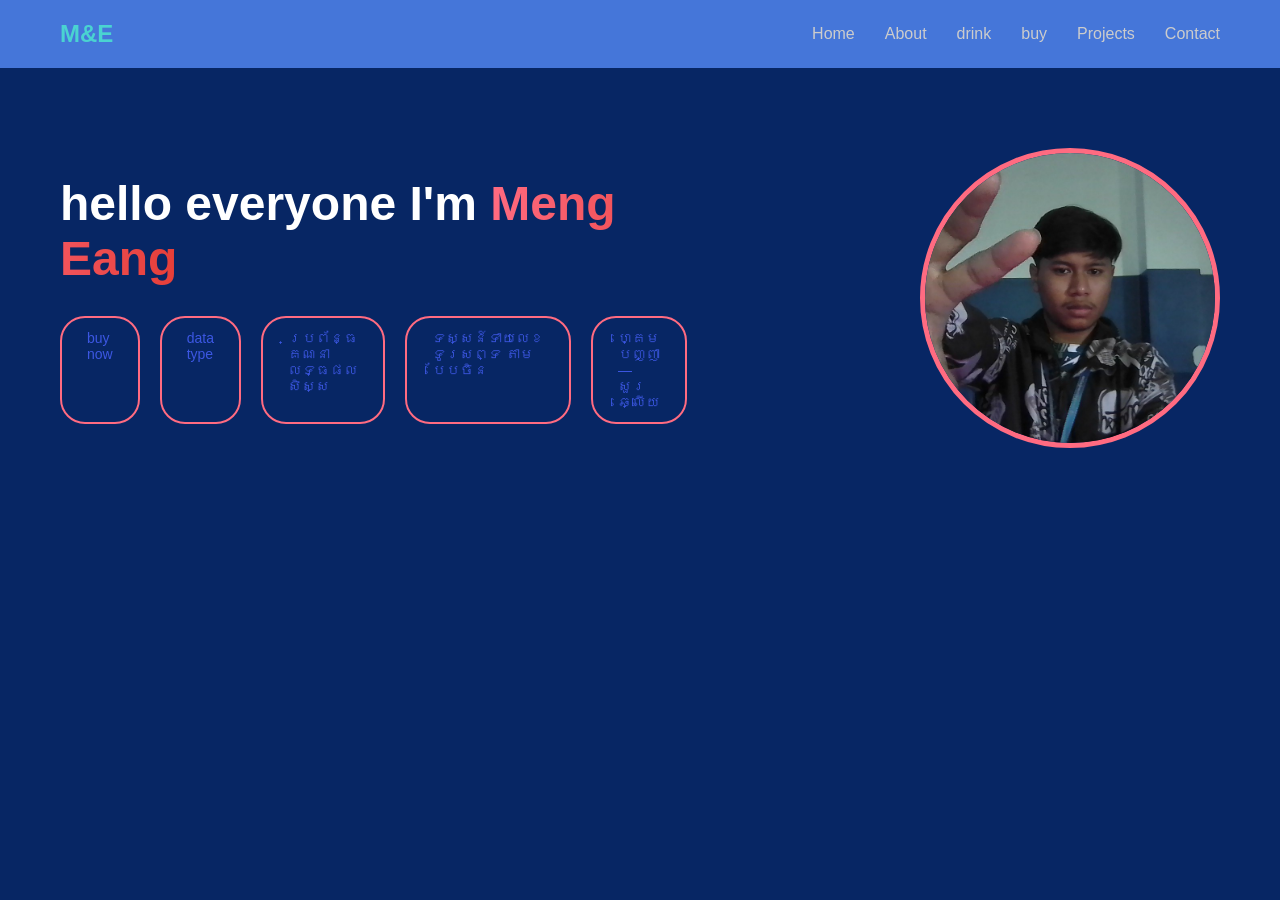
<file: index.html>
<!DOCTYPE html>
<html lang="en">
<head>
    <meta charset="UTF-8">
    <title>Portfolio</title>
    <link rel="stylesheet" href="style.css">
</head>
<body>

    <!-- Navbar -->
    <header>
        <nav class="navbar">
            <div class="logo">M&E</div>
            <ul class="menu">
                <li><a href="#">Home</a></li>
                <li><a href="#">About</a></li>
                <li><a href="final2.html">drink</a></li>
                <li><a href="final3.html">buy</a></li>
                <li><a href="go.html">Projects</a></li>
                <li><a href="">Contact</a></li>
            </ul>
        </nav>
    </header>

    <!-- Hero Section -->
    <section class="hero">
        <div class="hero-text">
            <h1> hello everyone I'm <span>Meng Eang</span></h1>
            <p>
        


            </p>

            <div class="buttons">
               
                <a href="final3.html" class="btn outline">buy now</a>
                <a href="data type.html" class="btn outline">data type</a>
                 <a href="final .html" class="btn outline">ប្រព័ន្ធគណនាលទ្ធផលសិស្ស</a>
                <a href="dai dai .html" class="btn outline">ទស្សន៍ទាយលេខទូរសព្ទ តាមបែបចិន</a>
                 <a href="song.html" class="btn outline">ហ្គេមបញ្ញា — សួរ ឆ្លើយ</a>

              
            </div>
        </div>
    <div class="hero-image">
            <img src="25.jpg" alt="Profile">

        </div>
    </section>
 
</body>
</html>
</file>
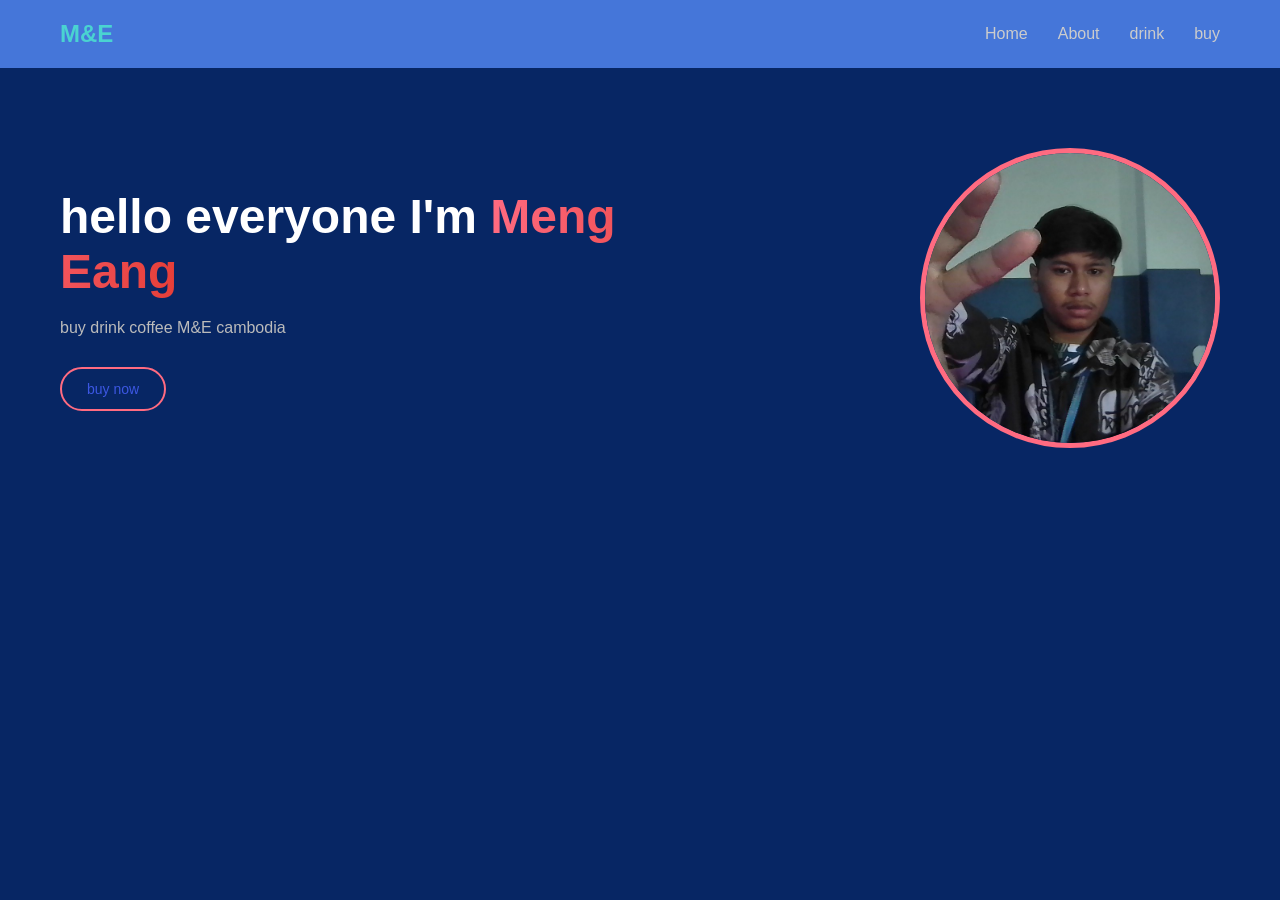
<file: caffee ni.html>
<!DOCTYPE html>
<html lang="en">
<head>
    <meta charset="UTF-8">
    <title>Portfolio</title>
    <link rel="stylesheet" href="style.css">
</head>
<body>

    <!-- Navbar -->
    <header>
        <nav class="navbar">
            <div class="logo">M&E</div>
            <ul class="menu">
                <li><a href="final2.html">Home</a></li>
                <li><a href="#">About</a></li>
                <li><a href="final2.html">drink</a></li>
                <li><a href="final3.html">buy</a></li>
               
            </ul>
        </nav>
    </header>

    <!-- Hero Section -->
    <section class="hero">
        <div class="hero-text">
            <h1> hello everyone I'm <span>Meng Eang</span></h1>
            <p>
        buy drink coffee M&E  cambodia 


            </p>

            <div class="buttons">
               
                <a href="final2.html" class="btn outline">buy now</a>
            </div>
        </div>

        <div class="hero-image">
            <img src="25.jpg" alt="Profile">
        </div>
    </section>

</body>
</html>
</file>
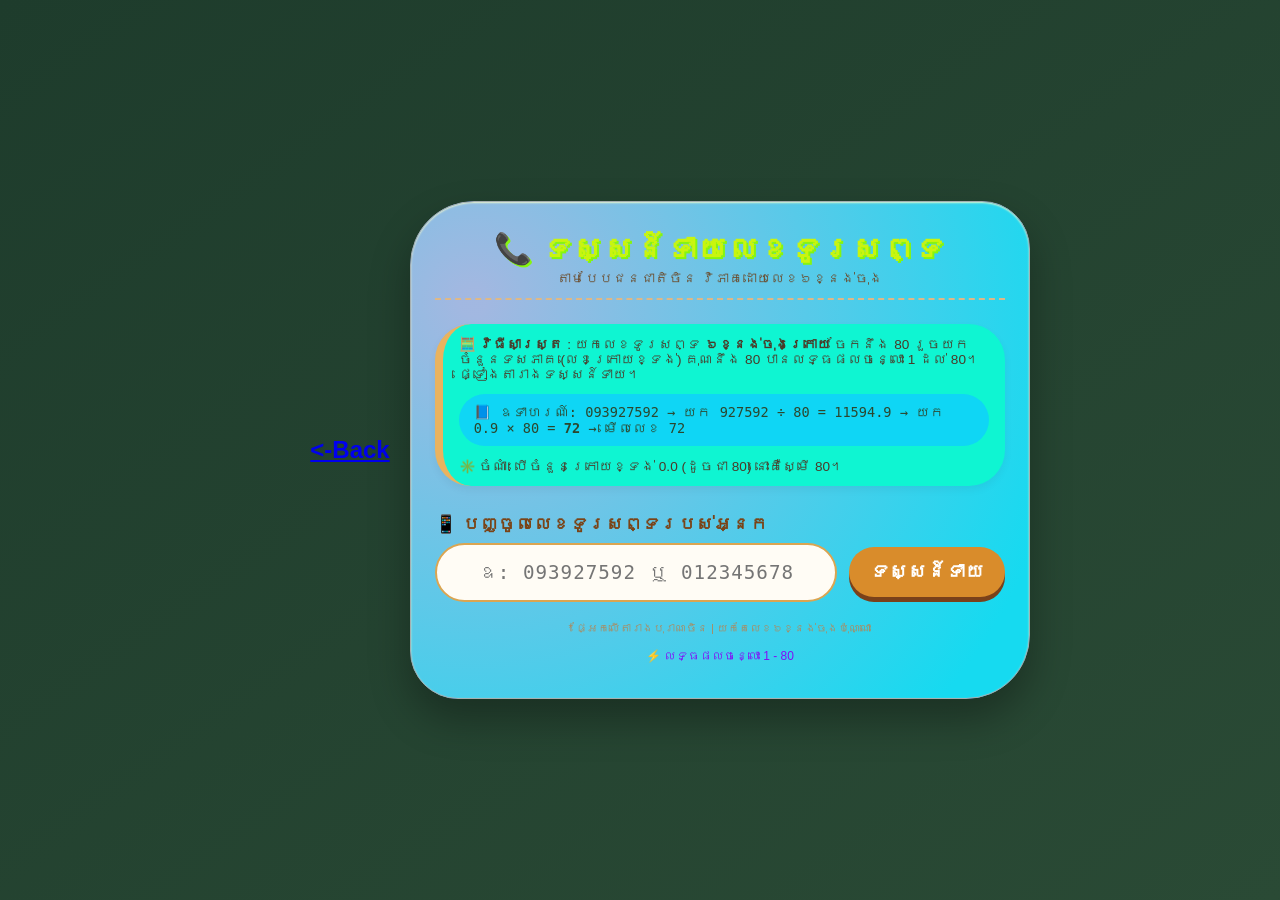
<file: dai dai .html>
<p><a href="index.html"style="color blue: ; padding: 20px;"><h2><i class="bx bx-arrow-back"></i><-Back</h2></a></p>
<html lang="km">
<head><!DOCTYPE html>

    <meta charset="UTF-8">
    <meta name="viewport" content="width=device-width, initial-scale=1.0, user-scalable=yes">
    <title>ទស្សន៍ទាយលេខទូរសព្ទ តាមបែបចិន</title>
    <style>
        * {
            box-sizing: border-box;
        }
        body {
            background: linear-gradient(145deg, #1e3c2c 0%, #2a4a35 100%);
            font-family: 'Khmer OS', 'Khmer OS Muol', 'Khmer OS Battambang', 'Noto Sans Khmer', 'Segoe UI', Tahoma, Geneva, Verdana, sans-serif;
            display: flex;
            justify-content: center;
            align-items: center;
            min-height: 100vh;
            margin: 0;
            padding: 20px;
        }
        .card {
            max-width: 620px;
            width: 100%;
            background: #165CF0;
            background-image: radial-gradient(circle at 10% 20%, rgba(255,245,215,0.6) 2%, #16DAF0 90%);
            border-radius: 64px 48px 64px 48px;
            box-shadow: 0 20px 40px rgba(0,0,0,0.3), inset 0 1px 2px rgba(255,255,200,0.8);
            overflow: hidden;
            padding: 1.8rem 1.5rem 2.2rem;
            transition: all 0.2s;
            border: 1px solid #A5AFB0;
        }
        h1 {
            font-size: 1.9rem;
            text-align: center;
            color: #C9F50F;
            text-shadow: 2px 2px 0 #86F50F;
            margin-top: 0;
            margin-bottom: 0.25rem;
            font-weight: bold;
            letter-spacing: 1px;
            word-break: keep-all;
        }
        .sub {
            text-align: center;
            font-size: 0.85rem;
            color: #6b4c2c;
            border-bottom: 2px dashed #deb887;
            padding-bottom: 12px;
            margin-bottom: 24px;
        }
        .method-box {
            background: #0FF5D2;
            padding: 12px 16px;
            border-radius: 36px;
            font-size: 0.85rem;
            color: #4a3a28;
            margin-bottom: 28px;
            border-left: 8px solid #e9b35f;
            box-shadow: 0 4px 8px rgba(0,0,0,0.05);
        }
        .example {
            background: #0FD6F5;
            border-radius: 28px;
            padding: 10px 15px;
            font-family: monospace;
            font-size: 0.85rem;
            margin: 12px 0;
            color: #2c472e;
        }
        label {
            font-weight: bold;
            display: block;
            margin-bottom: 8px;
            font-size: 1.1rem;
            color: #7a4316;
        }
        .input-group {
            display: flex;
            flex-wrap: wrap;
            gap: 12px;
            align-items: center;
            margin-bottom: 20px;
        }
        input {
            flex: 3;
            padding: 16px 20px;
            font-size: 1.2rem;
            font-family: monospace, 'Khmer OS';
            border-radius: 60px;
            border: 2px solid #dba551;
            background: #fffcf5;
            outline: none;
            transition: 0.2s;
            text-align: center;
            letter-spacing: 1px;
        }
        input:focus {
            border-color: #b96f20;
            box-shadow: 0 0 0 3px rgba(201, 120, 30, 0.3);
            background: #ffffff;
        }
        button {
            flex: 1;
            background: #d98c2b;
            border: none;
            padding: 14px 18px;
            border-radius: 60px;
            font-size: 1.2rem;
            font-weight: bold;
            color: white;
            font-family: 'Khmer OS', sans-serif;
            cursor: pointer;
            transition: 0.2s;
            box-shadow: 0 5px 0 #7a411a;
        }
        button:active {
            transform: translateY(2px);
            box-shadow: 0 2px 0 #7a411a;
        }
        .result-area {
            background: #820FF5;
            background: linear-gradient(120deg, #2f2a1f, #1f1b12);
            border-radius: 48px;
            padding: 18px 20px;
            margin: 20px 0 10px;
            color: #ffefcf;
            text-align: center;
            border: 1px solid #ebc17e;
        }
        .result-number {
            font-size: 2rem;
            font-weight: bold;
            background: #00000033;
            display: inline-block;
            padding: 0 16px;
            border-radius: 80px;
            font-family: monospace;
        }
        .verdict {
            font-size: 1.6rem;
            font-weight: bold;
            margin: 12px 0 8px;
            letter-spacing: 2px;
        }
        .meaning {
            font-size: 1rem;
            line-height: 1.4;
            background: #AB273D;
            border-radius: 36px;
            padding: 12px;
        }
        .footer-note {
            font-size: 0.7rem;
            text-align: center;
            margin-top: 20px;
            color: #aa8b60;
        }
        hr {
            border-color: #D20FF5;
            margin: 16px 0;
        }
        @media (max-width: 500px) {
            .card {
                padding: 1.2rem;
            }
            h1 { font-size: 1.5rem; }
            .verdict { font-size: 1.3rem; }
            button { font-size: 1rem; padding: 12px; }
        }
        .table-link {
            text-align: center;
            font-size: 0.75rem;
            margin-top: 15px;
            color: #820FF5;
        }
    </style>
</head>
<body>
<div class="card">
    <h1>📞 ទស្សន៍ទាយលេខទូរសព្ទ</h1>
    <div class="sub">តាមបែបជនជាតិចិន វិភាគដោយលេខ៦ខ្នង់ចុង</div>

    <div class="method-box">
        🧮 <strong>វិធីសាស្ត្រ</strong> : យកលេខទូរសព្ទ <strong>៦ខ្នង់ចុងក្រោយ</strong> ចែកនឹង 80 រួចយកចំនួនទសភាគ (លេខក្រោយខ្ទង់) គុណនឹង 80 បានលទ្ធផលចន្លោះ 1 ដល់ 80។ ផ្ទៀងតារាងទស្សន៍ទាយ។
        <div class="example">
            📘 ឧទាហរណ៍: 093927592 → យក 927592 ÷ 80 = 11594.9 → យក 0.9 × 80 = <strong>72</strong> → មើលលេខ 72
        </div>
        <div>✳️ ចំណាំ: បើចំនួនក្រោយខ្ទង់ 0.0 (ដូចជា 80) នោះគឺស្មើ 80។</div>
    </div>

    <label>📱 បញ្ចូលលេខទូរសព្ទរបស់អ្នក</label>
    <div class="input-group">
        <input type="tel" id="phoneInput" placeholder="ឧ: 093927592 ឬ 012345678" inputmode="numeric" pattern="[0-9]*">
        <button id="predictBtn">ទស្សន៍ទាយ</button>
    </div>

    <div id="resultBox" class="result-area" style="display: none;">
        <div style="font-size: 0.9rem;">🔮 លទ្ធផលទស្សន៍ទាយ</div>
        <div class="result-number" id="displayCode">--</div>
        <div class="verdict" id="verdictText"></div>
        <div class="meaning" id="meaningText"></div>
    </div>

    <div class="footer-note">
        * ផ្អែកលើតារាងបុរាណចិន | យកតែលេខ៦ខ្នង់ចុងប៉ុណ្ណោះ
    </div>
    <div class="table-link">
        ⚡ លទ្ធផលចន្លោះ 1 - 80
    </div>
</div>

<script>
    // ======================== តារាងលទ្ធផល 1 ដល់ 80 ==========================
    // រៀបរាប់តាមរូបភាពទាំងអស់ (ខ្លឹមសារពិតប្រាកដពី file)
    const fortuneMap = {
        1: { type: "ល្អណាស់", detail: "រឹកចំរើនល្អអាចទទួលបានជ័យជំនះ" },
        2: { type: "ធម្មតា", detail: "មានលាកមានបង់មិនទទួលផលអ្វីទេ" },
        3: { type: "ល្អណាស់", detail: "មានភាពរឹកចំរើនអ្វីៗអាចសំរចបានដូចបំណង" },
        4: { type: "អាក្រក់", detail: "ផ្លូវអនាគតមានឧបសគ្គរច្រើនលំបាកវេទនា" },
        5: { type: "ល្អណាស់", detail: "រកសុីមានបានទទួលបានទាំងកិត្តិយសទាំងផលប្រយោជន៍" },
        6: { type: "ល្អណាស់", detail: "មានសំណាងច្រើនអាចទទួលបានគុណសម្ត្រាតិធំ" },
        7: { type: "ល្អ", detail: "មានចិត្តអត់ធុត់ពិតជាអាចទទួលបានជោគជ័យជំងឺ" },
        8: { type: "ល្អ", detail: "អាចមានឪកាសទទួលបានជោគជ័យ" },
        9: { type: "អាក្រក់", detail: "ឯកកោរ គ្មានអ្នកជួយពិបាកទទួលរទព្យមកវិញ" },
        10: { type: "អាក្រក់", detail: "ខាតបង់ទឹកចិត្តនិងកម្លាំងទេ ខិតខំដោយឥតបានផល" },
        11: { type: "ល្អ", detail: "មានលំនឹងល្អអ្នកដៃទច្រៀចសរសើរ" },
        12: { type: "អាក្រក់", detail: "ទន់ខ្មោយធ្វើអ្វីក៏មិនបានសំរចដែរ" },
        13: { type: "ល្អណាស់", detail: "មានសំណាងល្អក្តីសង្ឃឹមច្រើន" },
        14: { type: "ធម្មតា", detail: "ជ័យជំនះ ឬហាជ័យពីងផ្អែកលើការតាំងចិត្តរបស់ខ្លួន" },
        15: { type: "ល្អ", detail: "ជ័យជំនះច្រើនមានការរីកចំរើន" },
        16: { type: "ល្អណាស់", detail: "អាចសំរចកិច្ចការធំបានទទួលទាំងកិត្តិយសទាំងផលប្រោយាជន៍" },
        17: { type: "ល្អ", detail: "មានអ្នកធំជួយអាចទទួលបានជោគជ័យ" },
        18: { type: "ល្អ", detail: "មានភាពរីកចចច្រើននឹងបានសំរចដូចបំណង" },
        19: { type: "អាក្រក់", detail: "មានទំនាស់ច្រើនមានឧបសគ្គគ្រាប់ជំពូក" },
        20: { type: "អាក្រក់", detail: "ឧបសគ្គច្រើនឈឺច្រើនពិបាកចិត្តច្រើន" },
        21: { type: "ល្អ", detail: "ធ្វើការល្អិតល្អន់មានប្រាថ្នា" },
        22: { type: "អាក្រក់ណាស់", detail: "ខាតបង់លាភធ្វើអ្វីក៏មិនបានសំរចដូចបំណងដែរ" },
        23: { type: "ល្អណាស់", detail: "កិត្តិយសល្អសំរចកិច្ចការធំបាន" },
        24: { type: "ល្អ", detail: "ពឹងផ្អែកលើសមត្ថភាពផ្ទាល់ខ្លួនអាចសច្រេចកិច្ចការបាន" },
        25: { type: "ល្អណាស់", detail: "មានសំណាងល្អមានគេជួយ" },
        26: { type: "អាក្រក់ណាស់", detail: "មានឧបសគ្គច្រើន" },
        27: { type: "ល្អ", detail: "អាចមានលាកសំណាងនិងជ័យជំនះ" },
        28: { type: "ល្អណាស់", detail: "សំឡើងខ្ពស់រកសុំមានបាន" },
        29: { type: "អាក្រក់", detail: "សំណាងល្អនិងអាក្រក់ កើតមានឡើងព្រោមគ្នា" },
        30: { type: "ល្អណាស់", detail: "ទទួលបាននូវលាកសំណាងនិងកិត្តិយស" },
        31: { type: "ល្អណាស់", detail: "មានសំណាងអាចទទួលជោគជ័យ" },
        32: { type: "ល្អ", detail: "មានប្រាជ្ញាល្បាស់ដែមានភាពរីកចម្រើនច្រើន" },
        33: { type: "អាក្រក់ណាស់", detail: "ជួបឧបសគ្គមិនចេះអស់ពិបាកនឹងទទួលបានជោគជ័យ" },
        34: { type: "ធម្មតា", detail: "ត្រូវមានលំនឹងចិត្តកុំលោកលន់" },
        35: { type: "អាក្រក់", detail: "ឧបសគ្គច្រើនតែជួបភាពលំបាក និងក្រឡូត់" },
        36: { type: "ល្អ", detail: "ឧបសគ្គអាចក្លាយជាសំណាងធ្វើអ្វីៗអាចបានដូចបំណង" },
        37: { type: "ធម្មតា", detail: "អាចទទួលបាននូវកិត្តិយសតែពិបាកទទួលនូវលាកសំណាង" },
        38: { type: "ល្អណាស់", detail: "អនាគតភ្លឺស្វាងត្រចះត្រចង់" },
        39: { type: "ធម្មតា", detail: "មានសំណាងឬឧបសគ្គមានមិនទៀង" },
        40: { type: "ល្អណាស់", detail: "មានសំណាងល្អអនាគតល្អហើយភ្លឺស្វាង ត្រចះត្រចង់" },
        41: { type: "អាក្រក់", detail: "ការរកស៊ីត្រូវខាតបង់" },
        42: { type: "ល្អ", detail: "បើមានចិត្តអត់ធុត់សំណាងអាក្រក់ អាចក្លាយជាមានលាក" },
        43: { type: "អាក្រក់", detail: "ឡើងអ្វីៗពិបាកសម្រមចដូចបំណងប្រាថ្នា" },
        44: { type: "ល្អ", detail: "មានសំណាងមានភាពរីកចម្រើន" },
        45: { type: "ល្អណាស់", detail: "ជួបឧបសគ្គ មិនចេះអស់" },
        46: { type: "ល្អណាស់", detail: "មានគេតាមជួយថែរក្សា អាចប្រកបមុខជំនួញបាន" },
        47: { type: "ល្អណាស់", detail: "មានទាំងកិត្តិយសមានទាំងទ្រព្យសម្បត្តិ" },
        48: { type: "ធម្មតា", detail: "មានឧបសគ្គហើយក៏មានសំណាងដែរ" },
        49: { type: "ធម្មតា", detail: "មានឧបសគ្គហើយក៏មានសំណាងដែរ" },
        50: { type: "ធម្មតា", detail: "មានឧបសគ្គហើយក៏មានសំណាងដែរ" }, // 50 មិនមានក្នុងរូបលម្អិត ប៉ុន្តែដាក់បំពេញឲ្យពេញ
        51: { type: "ល្អ", detail: "ខិតខំនិងទទួលបានដោគជ័យ" },
        52: { type: "អាក្រក់", detail: "ពេលបានលាកសំណាងនិងមានឧបសគ្គគាមមកពីក្រោយ" },
        53: { type: "ធម្មតា", detail: "ខិតខំប្រឹងប្រែងខ្លាំងតែទទួលបានលទ្ធផលតិចតួច" },
        54: { type: "អាក្រក់", detail: "ល្អតែសំបកក្រៅ តែតាមពិតមានឧបសគ្គ និងត្រារៈថ្នាក់" },
        55: { type: "អាក្រក់ណាស់", detail: "ជួបឧបសគ្គ មិនចេះអស់ អាចមានត្រារៈថ្នាក់" },
        56: { type: "ល្អ", detail: "ខិតខំប្រឹងប្រែងអាចតែប្រែនូវដោគវាសនា" },
        57: { type: "ធម្មតា", detail: "មានឧបសគ្គត្រើន តែសំណាងល្អនឹងមកពីក្រោយ" },
        58: { type: "អាក្រក់", detail: "ពេលជួបនិងបញ្ជាចិត្តតមិត្តនឹងរពិបាកសំរចចិត្ត" },
        59: { type: "ធម្មតា", detail: "ចិត្តច្រកច្របល់ពិបាកសំរចចិត្ត" },
        60: { type: "អាក្រក់", detail: "ជួបឧបសគ្គត្រើន" },
        61: { type: "អាក្រក់", detail: "មានរៀងស្មុគស្មាញត្រើនពិបាកសំរចអ្វីៗដែលបានប៉ងទុក" },
        62: { type: "ល្អ", detail: "ខិតខំនិងទទួលបាននូវផលប្រយោជន៍" },
        63: { type: "អាក្រក់", detail: "ខំប្រឹង តែគ្មានទទួលបានផលប្រយោជន៍អ្វីឡើយ" },
        64: { type: "ល្អ", detail: "មានសំណាងល្អអាចប្រកបមុខជំនួញបានធំ" },
        65: { type: "ធម្មតា", detail: "ល្អ តែខ្លះទំនុកចិត្តលើខ្លួនឯង" },
        66: { type: "ល្អណាស់", detail: "ធ្វើអ្វីៗតែងបានសំរចមាសប្រាក់ហួរចូលត្រើន" },
        67: { type: "ល្អ", detail: "ប្រាសិនបើអាចក្តាប់ជាប់នូវឱកាសល្អអាចទទួលបានដោគជំនះ" },
        68: { type: "អាក្រក់", detail: "ស្ថានភាពមិននឹងនអាចចាញ់ចោកគេ ជួបឧបសគ្គត្រើន" },
        69: { type: "អាក្រក់", detail: "រកសុីខាតបង់ជួបភាពច្របូកច្របល់និងឧបសគ្គ" },
        70: { type: "ធម្មតា", detail: "សំណាងល្អឬអាក្រក់អាស្រ័យលើភាពគ្មាបាន" },
        71: { type: "ធម្មតា", detail: "សំណាងល្អនិងឧបសគ្គអាស្រ័យលើសកម្មភាព" }, // add 71 (missing but fill)
        72: { type: "ល្អ", detail: "មានសុកម្មដ្ឋលនិងសំណាងល្អ" },
        73: { type: "ធម្មតា", detail: "បើសិនជារុញរាពិបាកនិងទទួលជោគជំនះណាស់" },
        74: { type: "ធម្មតា", detail: "មានសំណាងល្អណាស់ក៏មានសំណាងអាក្រក់ដែរ" },
        75: { type: "អាក្រក់", detail: "ការងាររកសុីខាតបង់ឱកាស អស់ប្រពួសម្បត្តិ" },
        76: { type: "ល្អ", detail: "ពិបាកមុនស្រួលណុករកាយ" },
        77: { type: "ធម្មតា", detail: "មានលាកមានបង់មិនអាចសុកស្តីម្ត" },
        78: { type: "ធម្មតា", detail: "អនាគតមិនសូវភ្លឺស្លាងទេហើយក៏មិនសូវមានប្រពួសម្បត្តិដែរ" },
        79: { type: "អាក្រក់", detail: "បានហើយតែប្រោជាខាតបង់ទៅវិញខិតខំឥតប្រយោជន៍" },
        80: { type: "ល្អណាស់", detail: "អាចទទួលបានជោគជ័យប្រើន។" }
    };
    // បំពេញចន្លោះខ្វះ (50,71)
    if(!fortuneMap[50]) fortuneMap[50] = { type:"ធម្មតា", detail:"សំណាងមានឡើងចុះ ត្រូវពិចារណាឲ្យបានច្បាស់" };
    if(!fortuneMap[71]) fortuneMap[71] = { type:"ធម្មតា", detail:"ភាពរីកចម្រើនយឺត ប៉ុន្តែអាចសម្រេចបានតាមពេលវេលា" };

    function getFortuneByNumber(num) {
        if (num >= 1 && num <= 80) {
            return fortuneMap[num];
        }
        return { type: "មិនត្រឹមត្រូវ", detail: "លេខមិនស្ថិតក្នុងចន្លោះ 1-80" };
    }

    function computePrediction(phoneNumber) {
        // ដកយកតែលេខ (filter non-digit)
        let digits = phoneNumber.replace(/\D/g, '');
        if (digits.length === 0) return null;
        // យក 6 ខ្នង់ចុងក្រោយ
        let lastSix = digits.slice(-6);
        if (lastSix.length < 6) {
            // បើលេខសរុបតិចជាង 6 ខ្នង់? យកទាំងអស់ទៅគិត
            lastSix = digits.padStart(6, '0'); 
        }
        let numberVal = parseInt(lastSix, 10);
        if (isNaN(numberVal)) return null;
        // ចែកនឹង 80
        let division = numberVal / 80;
        let fractional = division - Math.floor(division);
        // ដោះស្រាយករណី fractional ជិត 1 (ដូច 0.9999)
        let multiplier = parseFloat((fractional).toFixed(10));
        let result = Math.round(multiplier * 80);
        // ប្រសិនបើ result = 0 (ឧទាហរណ៍ 80 ចែកផុំ) ត្រូវតែឲ្យ 80
        if (result === 0 && fractional < 0.0001) {
            result = 80;
        } else if (result === 0 && fractional > 0.01) {
            // ប្រសិនបើ 0.9999 -> 80
            result = 80;
        }
        // Check rounding edge: ex: 0.9999*80=79.992 -> round 80
        let raw = fractional * 80;
        let rounded = Math.round(raw);
        if (rounded === 80) result = 80;
        else if (rounded === 0 && raw < 0.5 && raw > 0) result = Math.floor(raw) || 1;
        
        if (result === 0) result = 80;
        return result;
    }

    function displayResult(code) {
        const fortune = getFortuneByNumber(code);
        document.getElementById('displayCode').innerText = code;
        document.getElementById('verdictText').innerHTML = `✨ ${fortune.type} ✨`;
        document.getElementById('meaningText').innerHTML = fortune.detail;
        document.getElementById('resultBox').style.display = 'block';
    }

    function showNoPhoneAlert() {
        alert("សូមបញ្ចូលលេខទូរសព្ទរបស់អ្នកសិន!");
    }

    function handlePrediction() {
        let phoneInput = document.getElementById('phoneInput').value.trim();
        if (phoneInput === "") {
            showNoPhoneAlert();
            return;
        }
        // ពិនិត្យថាមានតែលេខ
        let digitsOnly = phoneInput.replace(/\D/g, '');
        if (digitsOnly.length === 0) {
            showNoPhoneAlert();
            return;
        }
        let resultCode = computePrediction(phoneInput);
        if (resultCode === null || resultCode < 1 || resultCode > 80) {
            alert("កើតមានបញ្ហាក្នុងការគណនា សូមពិនិត្យលេខទូរសព្ទម្តងទៀត");
            return;
        }
        displayResult(resultCode);
    }

    // attach event
    const btn = document.
    getElementById('predictBtn');
    btn.addEventListener('click', handlePrediction);
    // ស្តាប់ព្រឹត្តិការណ៍ Enter
    const inputField = document.getElementById('phoneInput');
    inputField.addEventListener('keypress', function(e) {
        if (e.key === 'Enter') {
            e.preventDefault();
            handlePrediction();
        }
    });
</script>
</body>
</html>
</file>
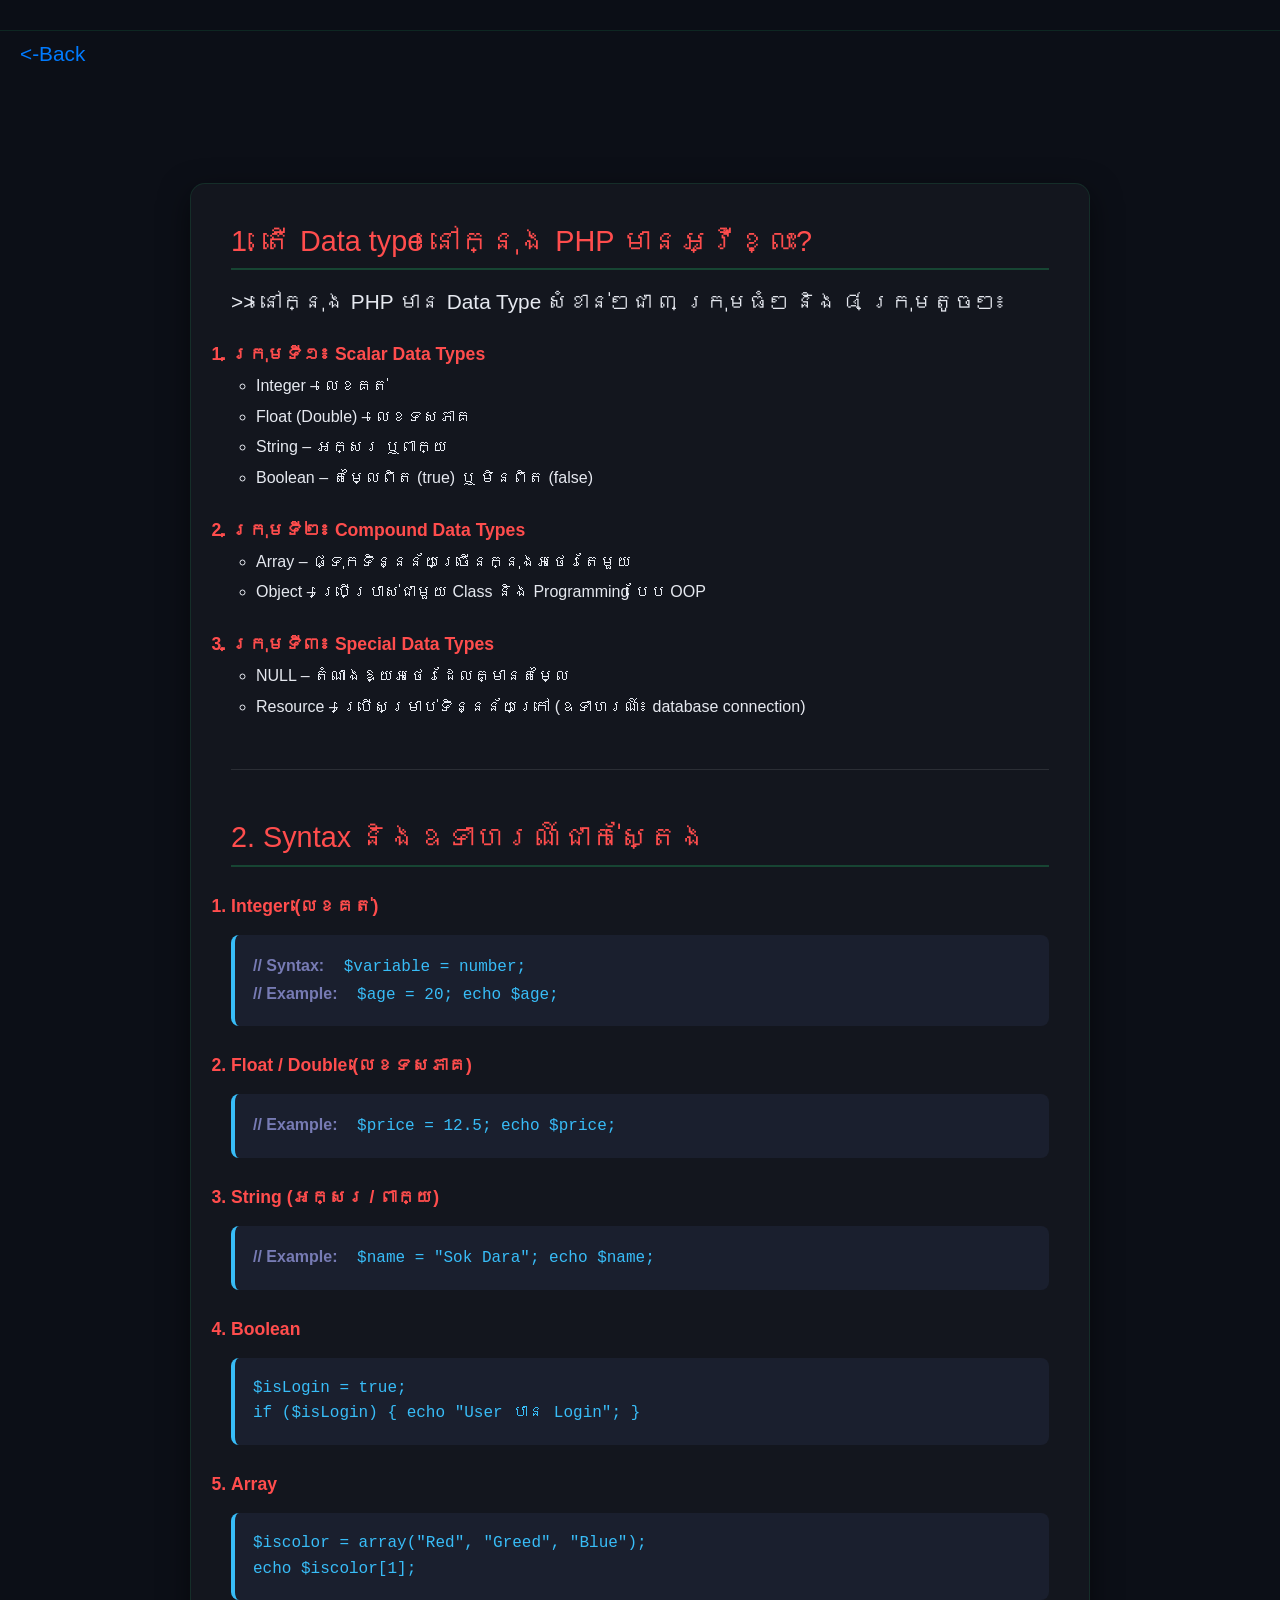
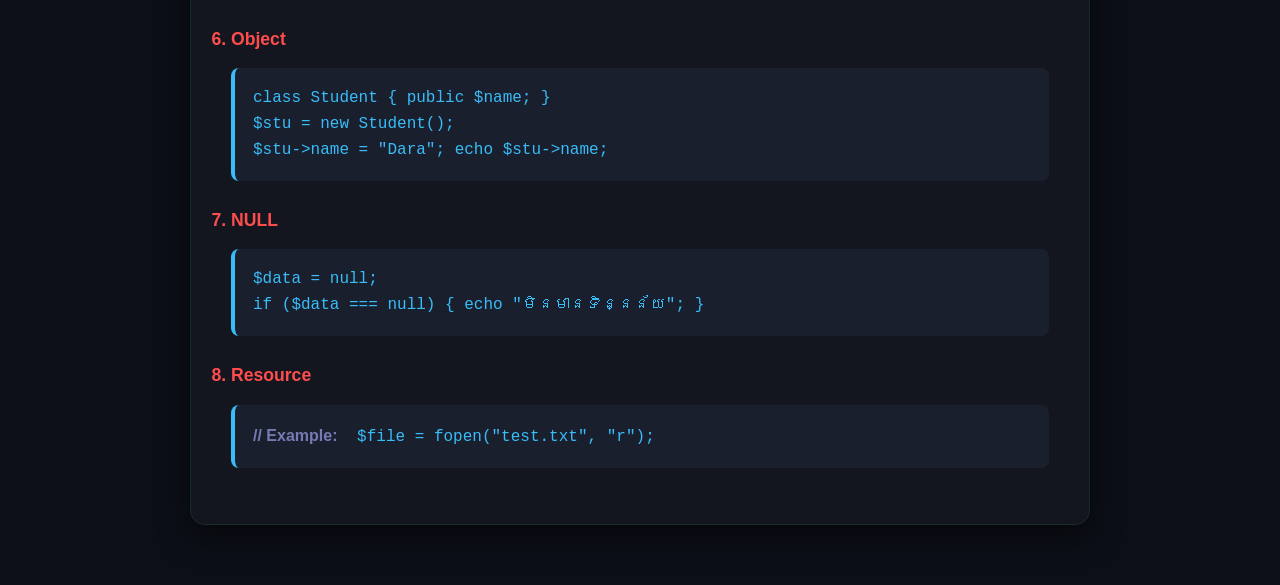
<file: data type.html>
<p><a href="index.html"style="color blue: ; padding: 20px;"><h2><i class="bx bx-arrow-back"></i><-Back</h2></a></p>
<!DOCTYPE html>
<html lang="en">
<head>
    <meta charset="UTF-8">
    <meta name="viewport" content="width=device-width, initial-scale=1.0">
    <title>PHP Data Types - mengeang</title>
    
    <link rel="stylesheet" href="https://cdn.jsdelivr.net/npm/bootstrap@4.6.2/dist/css/bootstrap.min.css">
    <link rel="stylesheet" href="https://cdnjs.cloudflare.com/ajax/libs/font-awesome/6.4.0/css/all.min.css" />

    <style>
        * { margin: 0; padding: 0; box-sizing: border-box; font-family: "Kantumruy Pro", "Segoe UI", sans-serif; }
        body { background: #0c0f17; color: #ff4d4d; line-height: 1.6; }

        /* HEADER */
        header {
            position: fixed; top: 0; left: 0; width: 100%;
            padding: 15px 40px; display: flex; justify-content: space-between;
            align-items: center; z-index: 1000;
            background: rgba(12, 15, 23, 0.95); backdrop-filter: blur(10px);
            border-bottom: 1px solid rgba(42, 252, 133, 0.1);
        }
        
        
        .back-btn {
            background: #1ed761; color: #0c0f17; padding: 8px 20px;
            border-radius: 50px; font-weight: 600; text-decoration: none;
            display: flex; align-items: center; gap: 8px; transition: 0.3s;
        }
        .back-btn:hover { background: #2afc85; color: #0c0f17; transform: translateX(-5px); text-decoration: none; }

        /* CONTENT */
        .main-container { padding: 100px 20px 60px; }
        .container-content {
            max-width: 900px; margin: 0 auto;
            background: rgba(255, 255, 255, 0.03);
            padding: 40px; border-radius: 15px;
            border: 1px solid rgba(42, 252, 133, 0.1);
            box-shadow: 0 10px 30px rgba(0,0,0,0.5);
        }

        h1 { color: #ff4d4d; font-size: 1.8rem; margin-bottom: 20px; border-bottom: 2px solid rgba(42, 252, 133, 0.2); padding-bottom: 10px; }
        h2 { color: #e6e9f0; font-size: 1.3rem; margin-bottom: 15px; }
        
        ol > li { font-weight: bold; color: #ff4d4d; margin-top: 25px; font-size: 1.1rem; }
        ul li { font-weight: normal; color: #e6e9f0; list-style-type: circle; margin-left: 25px; margin-top: 5px; }
        
        .code-snippet {
            background: #1a1f2e; padding: 18px;
            border-left: 4px solid #38bdf8; border-radius: 8px;
            margin: 15px 0; font-family: 'Courier New', monospace; color: #38bdf8;
            overflow-x: auto;
        }
        .label { color: #777bb4; font-weight: bold; margin-right: 10px; }

        @media (max-width: 768px) {
            header { padding: 15px 20px; }
            .logo-text { display: none; }
            .container-content { padding: 25px; }
        }
    </style>
</head>
<body>

   <header style="position: fixed; top: 0; left: 0; width: 100%; padding: 15px 40px; display: flex; justify-content: space-between; align-items: center; z-index: 1000; background: rgba(12, 15, 23, 0.95); backdrop-filter: blur(10px); border-bottom: 1px solid rgba(42, 252, 133, 0.1);">
</header>
   
    <div class="main-container">
        <div class="container-content">
            <h1>1. តើ Data type នៅក្នុង PHP មានអ្វីខ្លះ?</h1>
            <h2>>> នៅក្នុង PHP មាន Data Type សំខាន់ៗជា ៣ ក្រុមធំៗ និង ៨ ក្រុមតូចៗ៖</h2>
            
            <ol>
                <li>ក្រុមទី១៖ Scalar Data Types</li>
                <ul>
                    <li>Integer – លេខគត់</li>
                    <li>Float (Double) – លេខទសភាគ</li>
                    <li>String – អក្សរ ឬពាក្យ</li>
                    <li>Boolean – តម្លៃពិត (true) ឬ មិនពិត (false)</li>
                </ul><li>ក្រុមទី២៖ Compound Data Types</li>
                <ul>
                    <li>Array – ផ្ទុកទិន្នន័យច្រើនក្នុងអថេរតែមួយ</li>
                    <li>Object – ប្រើប្រាស់ជាមួយ Class និង Programming បែប OOP</li>
                </ul>
                <li>ក្រុមទី៣៖ Special Data Types</li>
                <ul>
                    <li>NULL – តំណាងឱ្យអថេរដែលគ្មានតម្លៃ</li>
                    <li>Resource – ប្រើសម្រាប់ទិន្នន័យក្រៅ (ឧទាហរណ៍៖ database connection)</li>
                </ul>
            </ol>

            <hr style="border-color: rgba(255,255,255,0.1); margin: 50px 0;">

            <h1>2. Syntax និងឧទាហរណ៍ជាក់ស្តែង</h1>
            
            <ol>
                <li>Integer (លេខគត់)</li>
                <div class="code-snippet">
                    <span class="label">// Syntax:</span> $variable = number;<br>
                    <span class="label">// Example:</span> $age = 20; echo $age;
                </div>

                <li>Float / Double (លេខទសភាគ)</li>
                <div class="code-snippet">
                    <span class="label">// Example:</span> $price = 12.5; echo $price;
                </div>

                <li>String (អក្សរ / ពាក្យ)</li>
                <div class="code-snippet">
                    <span class="label">// Example:</span> $name = "Sok Dara"; echo $name;
                </div>

                <li>Boolean</li>
                <div class="code-snippet">
                    $isLogin = true;<br>
                    if ($isLogin) { echo "User បាន Login"; }
                </div>

                <li>Array</li>
                <div class="code-snippet">
                    $iscolor = array("Red", "Greed", "Blue");<br>
                    echo $iscolor[1];
                </div>

                <li>Object</li>
                <div class="code-snippet">
                    class Student { public $name; }<br>
                    $stu = new Student();<br>
                    $stu->name = "Dara"; echo $stu->name;
                </div>

                <li>NULL</li>
                <div class="code-snippet">
                    $data = null;<br>
                    if ($data === null) { echo "មិនមានទិន្នន័យ"; }
                </div>

                <li>Resource</li>
                <div class="code-snippet">
                    <span class="label">// Example:</span> $file = fopen("test.txt", "r");
                </div>
            </ol>
        </div>
    </div>

</body>
</html>
</file>
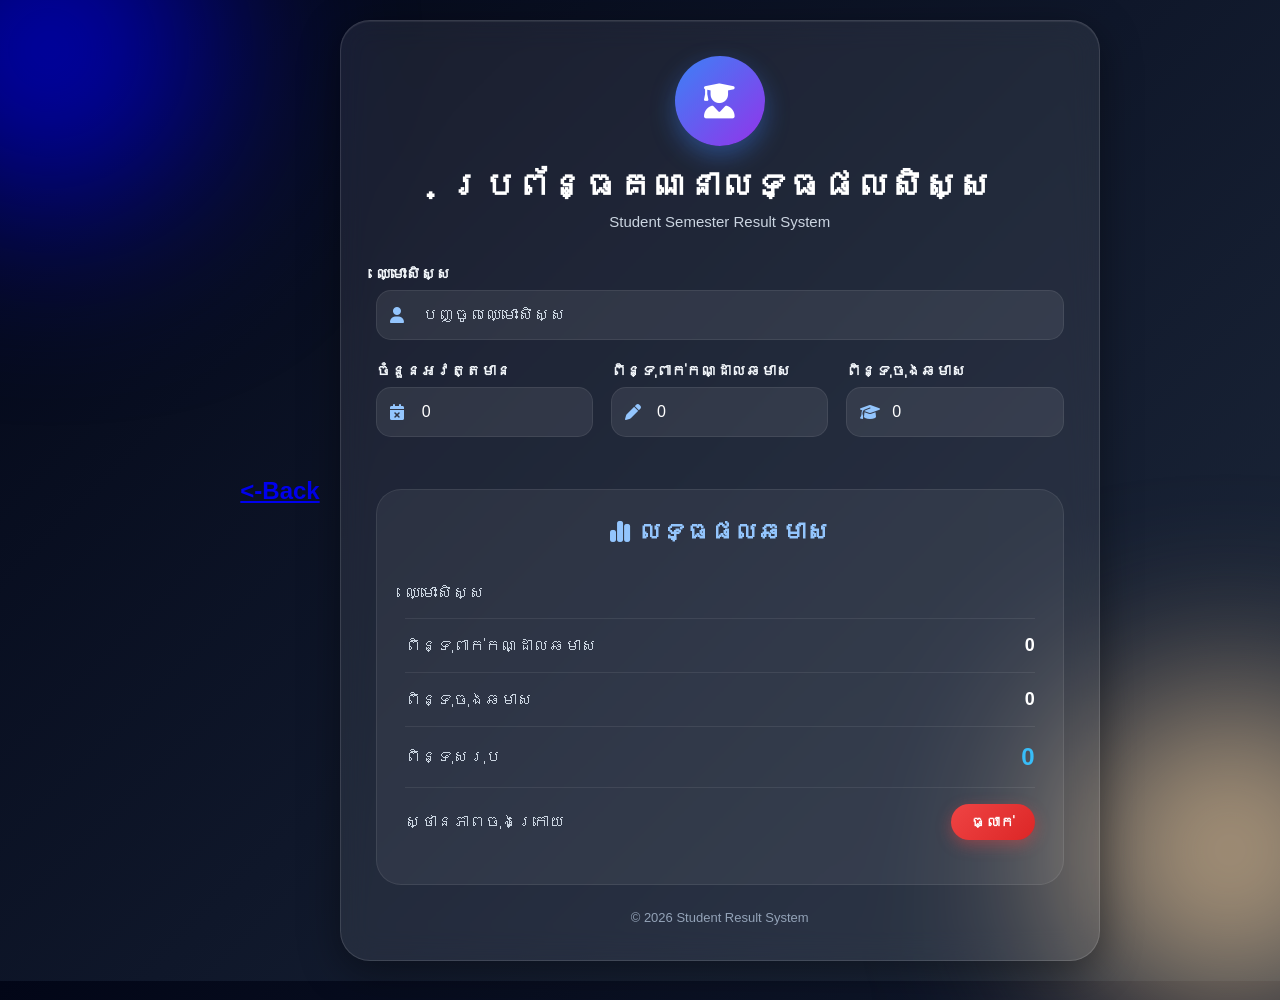
<file: final .html>
<p><a href="index.html"style="color blue: ; padding: 20px;"><h2><i class="bx bx-arrow-back"></i><-Back</h2></a></p>
<!DOCTYPE html>
<html lang="km">

<head>
<meta charset="UTF-8">
<meta name="viewport" content="width=device-width, initial-scale=1.0">

<title>ប្រព័ន្ធគណនាលទ្ធផលសិស្ស</title>

<link rel="stylesheet"
href="https://cdnjs.cloudflare.com/ajax/libs/font-awesome/6.5.1/css/all.min.css"/>

<style>

*{
    margin:0;
    padding:0;
    box-sizing:border-box;
    font-family:"Khmer OS Battambang",sans-serif;
}

body{
    min-height:100vh;
    display:flex;
    justify-content:center;
    align-items:center;
    padding:20px;
    overflow-x:hidden;

    background:
    linear-gradient(135deg,#020617,#0f172a,#1e293b);
}

/* Glow Background */

body::before,
body::after{
    content:"";
    position:absolute;
    width:300px;
    height:300px;
    border-radius:50%;
    filter:blur(100px);
    z-index:-1;
}

body::before{
    background:#0000cd;
    top:-100px;
    left:-100px;
}

body::after{
    background:#d2b48c;
    bottom:-100px;
    right:-100px;
}

/* Container */

.container{
    width:100%;
    max-width:760px;

    background:rgba(255,255,255,0.08);

    border:1px solid rgba(255,255,255,0.12);

    backdrop-filter:blur(15px);

    border-radius:30px;

    padding:35px;

    color:white;

    box-shadow:
    0 10px 40px rgba(0,0,0,0.4),
    inset 0 1px 1px rgba(255,255,255,0.08);
}

/* Title */

.title{
    text-align:center;
    margin-bottom:35px;
}

.title .icon{
    width:90px;
    height:90px;

    margin:auto;
    margin-bottom:20px;

    border-radius:50%;

    display:flex;
    justify-content:center;
    align-items:center;

    font-size:35px;

    background:
    linear-gradient(135deg,#3b82f6,#9333ea);

    box-shadow:
    0 10px 25px rgba(59,130,246,0.4);
}

.title h2{
    font-size:34px;
    margin-bottom:8px;
}

.title p{
    color:#cbd5e1;
    font-size:15px;
}

/* Form */

.form-group{
    margin-bottom:22px;
}

label{
    display:block;
    margin-bottom:8px;

    color:#f1f5f9;
    font-size:15px;
    font-weight:bold;
}

.row{
    display:grid;
    grid-template-columns:
    repeat(auto-fit,minmax(200px,1fr));

    gap:18px;
}

/* Input Box */

.input-box{
    position:relative;
}

.input-box i{
    position:absolute;
    left:14px;
    top:50%;
    transform:translateY(-50%);

    color:#93c5fd;
}

input{
    width:100%;

    padding:15px 15px 15px 45px;

    border:none;
    outline:none;

    border-radius:15px;

    font-size:16px;

    color:white;

    background:
    rgba(255,255,255,0.08);

    border:
    1px solid rgba(255,255,255,0.08);

    transition:0.3s;
}

input:focus{
    border-color:#60a5fa;

    background:
    rgba(255,255,255,0.15);

    box-shadow:
    0 0 15px rgba(96,165,250,0.3);
}

input::placeholder{
    color:#cbd5e1;
}

/* Result Card */

.result-card{
    margin-top:30px;

    background:
    rgba(255,255,255,0.06);

    border:
    1px solid rgba(255,255,255,0.08);

    border-radius:25px;

    padding:28px;
}

.result-title{
    text-align:center;

    font-size:24px;
    font-weight:bold;

    color:#93c5fd;

    margin-bottom:22px;
}

.result-line{
    display:flex;
    justify-content:space-between;
    align-items:center;

    padding:16px 0;

    border-bottom:
    1px solid rgba(255,255,255,0.08);
}

.result-line:last-child{
    border-bottom:none;
}

.result-label{
    color:#cbd5e1;
}

.result-value{
    font-size:18px;
    font-weight:bold;
}

/* Total Score */

.total-score{
    font-size:24px;
    color:#38bdf8;
}

/* Status */

.status-badge{
    padding:10px 20px;

    border-radius:30px;

    font-size:14px;
    font-weight:bold;

    color:white;

    letter-spacing:0.5px;
}

.status-pass{
    background:
    linear-gradient(135deg,#z#a52a2a,#16a34a);

    box-shadow:
    0 5px 15px rgba(34,197,94,0.4);
}

.status-warning{
    background:
    linear-gradient(135deg,#f59e0b,#d97706);

    box-shadow:
    0 5px 15px rgba(245,158,11,0.4);
}

.status-danger{
    background:
    linear-gradient(135deg,#ef4444,#dc2626);

    box-shadow:
    0 5px 15px rgba(239,68,68,0.4);
}

/* Footer */

.footer{
    margin-top:25px;

    text-align:center;

    color:#94a3b8;
    font-size:13px;
}

/* Responsive */

@media(max-width:600px){

    .container{
        padding:22px;
    }

    .title h2{
        font-size:26px;
    }

    .result-line{
        flex-direction:column;
        align-items:flex-start;
        gap:6px;
    }

}

</style>
</head>

<body>

<div class="container">

    <!-- Title -->

    <div class="title">

        <div class="icon">
            <i class="fa-solid fa-user-graduate"></i>
        </div>

        <h2>ប្រព័ន្ធគណនាលទ្ធផលសិស្ស</h2>

        <p>
            Student Semester Result System
        </p>

    </div>

    <!-- Student Name -->

    <div class="form-group">

        <label>
            ឈ្មោះសិស្ស
        </label>

        <div class="input-box">

            <i class="fa-solid fa-user"></i>

            <input
            type="text"
            id="studentName"
            placeholder="បញ្ចូលឈ្មោះសិស្ស">

        </div>

    </div>

    <!-- Row -->

    <div class="row">

        <!-- Absences -->

        <div class="form-group">

            <label>
                ចំនួនអវត្តមាន
            </label>

            <div class="input-box">

                <i class="fa-solid fa-calendar-xmark"></i>

                <input
                type="number"
                id="absences"
                min="0"
                value="0">

            </div>

        </div>

        <!-- Midterm -->

        <div class="form-group">

            <label>
                ពិន្ទុពាក់កណ្ដាលឆមាស
            </label>

            <div class="input-box">

                <i class="fa-solid fa-pen"></i>

                <input
                type="number"
                id="midtermScore"
                min="0"
                max="50"
                value="0">

            </div>

        </div>

        <!-- Final -->

        <div class="form-group">

            <label>
                ពិន្ទុចុងឆមាស
            </label>

            <div class="input-box">

                <i class="fa-solid fa-graduation-cap"></i>

                <input
                type="number"
                id="finalScore"
                min="0"
                max="50"
                value="0">

            </div>

        </div>

    </div>

    <!-- Result Card -->

    <div class="result-card">

        <div class="result-title">

            <i class="fa-solid fa-chart-simple"></i>

            លទ្ធផលឆមាស

        </div>

        <!-- Name -->

        <div class="result-line">

            <span class="result-label">
                ឈ្មោះសិស្ស
            </span>

            <span
            class="result-value"
            id="outName">
                -
            </span>

        </div>

        <!-- Midterm -->

        <div class="result-line">

            <span class="result-label">
                ពិន្ទុពាក់កណ្ដាលឆមាស
            </span>

            <span
            class="result-value"
            id="outMidterm">
                0
            </span>

        </div>

        <!-- Final -->

        <div class="result-line">

            <span class="result-label">
                ពិន្ទុចុងឆមាស
            </span>

            <span
            class="result-value"
            id="outFinal">
                0
            </span>

        </div>

        <!-- Total -->

        <div class="result-line">

            <span class="result-label">
                ពិន្ទុសរុប
            </span>

            <span
            class="result-value total-score"
            id="outTotal">
                0
            </span>

        </div>

        <!-- Status -->

        <div class="result-line">

            <span class="result-label">
                ស្ថានភាពចុងក្រោយ
            </span>

            <span
            class="status-badge"
            id="outStatus">
                -
            </span>

        </div>

    </div>

    <!-- Footer -->

    <div class="footer">

        © 2026 Student Result System

    </div>

</div>

<script>

/* Inputs */

const studentNameInput =
document.getElementById('studentName');
const absencesInput =
document.getElementById('absences');

const midtermInput =
document.getElementById('midtermScore');

const finalInput =
document.getElementById('finalScore');

/* Outputs */

const outName =
document.getElementById('outName');

const outMidterm =
document.getElementById('outMidterm');

const outFinal =
document.getElementById('outFinal');

const outTotal =
document.getElementById('outTotal');

const outStatus =
document.getElementById('outStatus');

/* Function */

function calculateResult(){

    const name =
    studentNameInput.value.trim()
     "មិនមាន";

    const absences =
    parseInt(absencesInput.value)
     0;

    const midtermScore =
    parseFloat(midtermInput.value)
     0;

    const finalScore =
    parseFloat(finalInput.value)
     0;

    /* Total */

    const totalScore =
    midtermScore + finalScore;

    let resultStatus = "";
    let statusClass = "";

    /* Rules */

    if(absences >= 16){

        resultStatus =
        "ត្រូវរៀនឡើងវិញ";

        statusClass =
        "status-danger";

    }

    else if(absences >= 11){

        resultStatus =
        "ប្រឡងសង";

        statusClass =
        "status-warning";

    }

    else{

        if(totalScore < 40
        || midtermScore < 15){

            resultStatus =
            "ធ្លាក់";

            statusClass =
            "status-danger";

        }

        else if(
        totalScore >= 40
        && totalScore < 60){

            resultStatus =
            "ប្រឡងប៉ូវ";

            statusClass =
            "status-warning";

        }

        else{

            resultStatus =
            "ជាប់";

            statusClass =
            "status-pass";

        }

    }

    /* Output */

    outName.textContent = name;

    outMidterm.textContent =
    midtermScore;

    outFinal.textContent =
    finalScore;

    outTotal.textContent =
    totalScore;

    outStatus.textContent =
    resultStatus;

    outStatus.className =
    "status-badge " + statusClass;

}

/* Events */

studentNameInput.addEventListener(
'input',
calculateResult
);

absencesInput.addEventListener(
'input',
calculateResult
);

midtermInput.addEventListener(
'input',
calculateResult
);

finalInput.addEventListener(
'input',
calculateResult
);

/* First Load */

calculateResult();

</script>

</body>
</html>
</file>
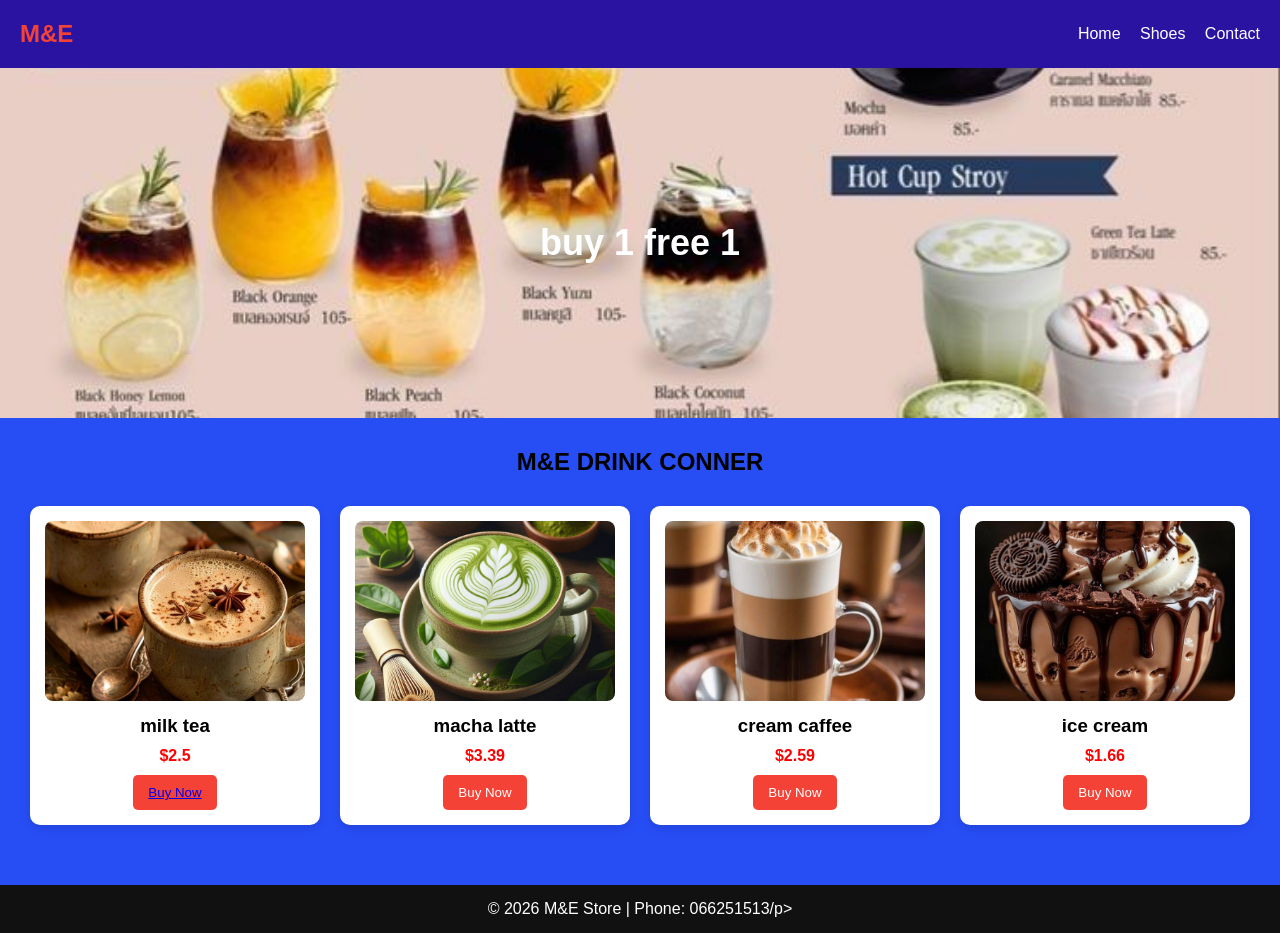
<file: final2.html>
<!DOCTYPE html>
<html lang="en">
<head>
    <meta charset="UTF-8">
    <title>M&E Store</title>
    <style>
        * {
            margin: 0;
            padding: 0;
            box-sizing: border-box;
            font-family: Arial, sans-serif;
        }

        body {
            background: #274DF5;
        }

        header {
            background: #2B13A1;
            color: white;
            padding: 20px;
            display: flex;
            justify-content: space-between;
            align-items: center;
        }

        header h2 {
            color: #f44336;
        }

        header a {
            color: white;
            text-decoration: none;
            margin-left: 15px;
        }

        .hero {
            background: url("d.jpg") center/cover;
            height: 350px;
            display: flex;
            align-items: center;
            justify-content: center;
            color: white;
            font-size: 36px;
            font-weight: bold;
        }

        .container {
            padding: 30px;
        }

        .title {
            text-align: center;
            margin-bottom: 30px;
        }

        .products {
            display: grid;
            grid-template-columns: repeat(auto-fit, minmax(220px, 1fr));
            gap: 20px;
        }

        .product {
            background: white;
            border-radius: 10px;
            padding: 15px;
            text-align: center;
            box-shadow: 0 4px 10px rgba(0,0,0,0.1);
        }

        .product img {
            width: 100%;
            height: 180px;
            object-fit: cover;
            border-radius: 8px;
        }

        .product h3 {
            margin: 10px 0;
        }

        .product p {
            color: red;
            font-weight: bold;
        }

        .product button {
            margin-top: 10px;
            padding: 10px 15px;
            background: #f44336;
            color: white;
            border: none;
            border-radius: 5px;
            cursor: pointer;
        }

        .product button:hover {
            background: #d32f2f;
        }

        footer {
            background: #111;
            color: white;
            text-align: center;
            padding: 15px;
            margin-top: 30px;
        }
    </style>
</head>
<body>

<header>
    <h2>M&E</h2>
    <nav>
        <a href="#">Home</a>
        <a href="#">Shoes</a>
        <a href="#">Contact</a>
    </nav>
</header>

<div class="hero">
    buy 1 free 1
</div>

<div class="container">
    <h2 class="title">M&E DRINK CONNER</h2>

    <div class="products">

        <div class="product">
            <img src="2.jpg">
            <h3>milk tea</h3>
            <p>$2.5</p>
             <button><a href="final3.html">Buy Now</a></button>
        </div>

        <div class="product">
            <img src="3.jpg">
            <h3>macha latte</h3>
            <p>$3.39</p>
            <button>Buy Now</button>
        </div>

        <div class="product">
            <img src="5.jpg">
            <h3>cream caffee</h3>
            <p>$2.59</p>
            <button>Buy Now</button>
        </div>

        <div class="product">
            <img src="6.jpg">
            <h3>ice cream</h3>
            <p>$1.66</p>
            <button>Buy Now</button>
        </div>

    </div>
</div>

<footer>
    <p>© 2026 M&E Store | Phone: 066251513/p>
</footer>

</body>
</html>
</file>
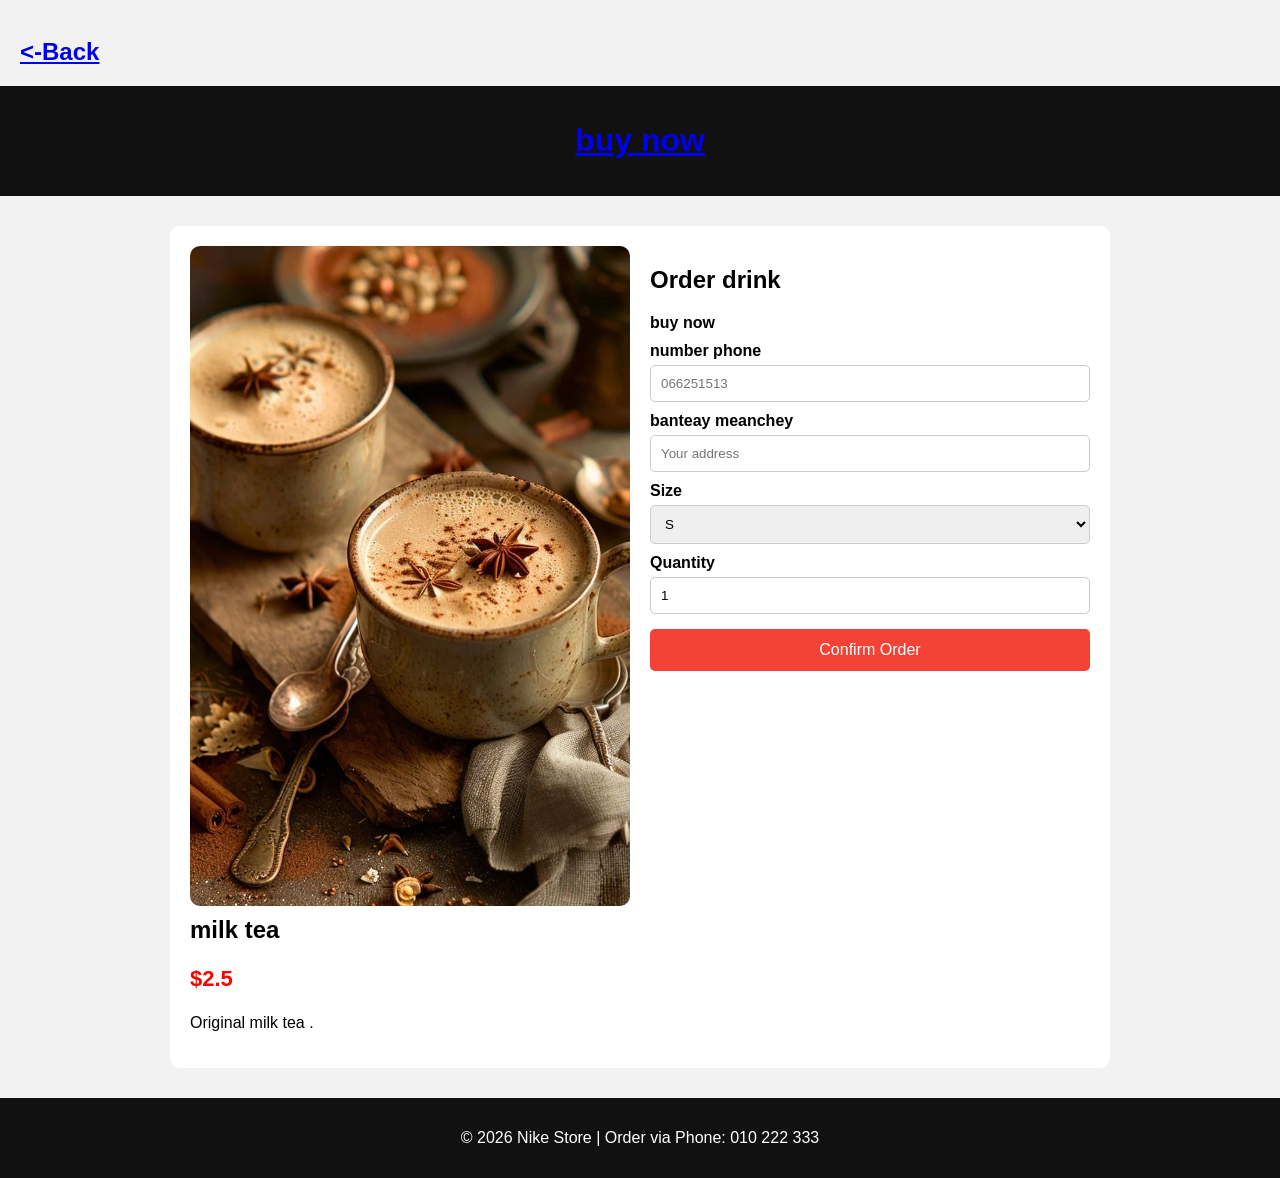
<file: final3.html>
<p><a href="index.html"style="color blue: ; padding: 20px;"><h2><i class="bx bx-arrow-back"></i><-Back</h2></a></p>
<!DOCTYPE html>
<html lang="en">
<head>
    <meta charset="UTF-8">
    <title>Buy Now - M&E Shoes</title>
    <style>
        body {
            font-family: Arial, sans-serif;
            background: #f2f2f2;
            margin: 0;
        }

        header {
            background: #111;
            color: white;
            padding: 15px;
            text-align: center;
        }

        .container {
            max-width: 900px;
            margin: 30px auto;
            background: white;
            padding: 20px;
            border-radius: 10px;
            display: grid;
            grid-template-columns: 1fr 1fr;
            gap: 20px;
        }

        .product img {
            width: 100%;
            border-radius: 10px;
        }

        .product h2 {
            margin: 10px 0;
        }

        .price {
            color: red;
            font-size: 22px;
            font-weight: bold;
        }

        form label {
            display: block;
            margin-top: 10px;
            font-weight: bold;
        }

        form input, form select {
            width: 100%;
            padding: 10px;
            margin-top: 5px;
            border-radius: 5px;
            border: 1px solid #ccc;
        }

        button {
            margin-top: 15px;
            width: 100%;
            padding: 12px;
            background: #f44336;
            color: white;
            border: none;
            border-radius: 5px;
            font-size: 16px;
            cursor: pointer;
        }

        button:hover {
            background: #d32f2f;
        }

        footer {
            text-align: center;
            padding: 15px;
            background: #111;
            color: white;
            margin-top: 30px;
        }

        @media(max-width: 700px) {
            .container {
                grid-template-columns: 1fr;
            }
        }
    </style>
</head>
<body>

<header>
    <h1><a href="caffee ni.html">buy now</a></h1>
</header>

<div class="container">

    <!-- Product Info -->
    <div class="product">
        <img src="2.jpg">
        <h2>milk tea</h2>
        <p class="price">$2.5</p>
        <p>Original milk tea .</p>
    </div>

    <!-- Order Form -->
    <div class="order">
        <h2>Order drink </h2>

        <form>
            <label>buy now</label>

            <label>number phone</label>
            <input type="text" placeholder="066251513">

            <label>banteay meanchey</label>
            <input type="text" placeholder="Your address">

            <label> Size</label>
            <select>
                <option>S</option>
                <option>M</option>
                <option>L</option>
                
            </select>

            <label>Quantity</label>
            <input type="number" value="1">

            <button>Confirm Order</button>
        </form>
    </div>

</div>

<footer>
    <p>© 2026 Nike Store | Order via Phone: 010 222 333</p>
</footer>

</body>
</html>
</file>
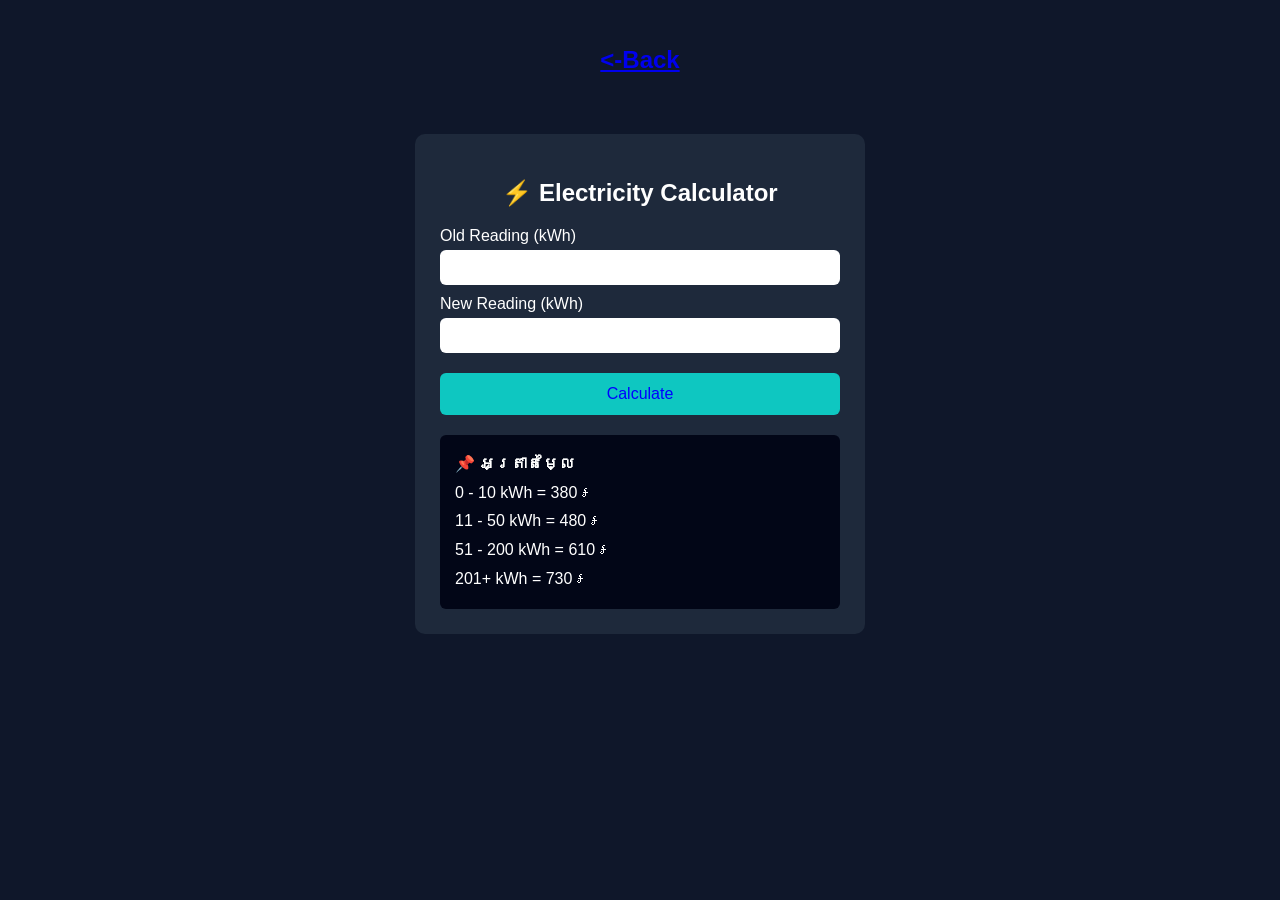
<file: go.html>
<p><a href="index.html"style="color blue: ; padding: 20px;"><h2><i class="bx bx-arrow-back"></i><-Back</h2></a></p>
<!DOCTYPE html>
<html lang="en">
<head>
<meta charset="UTF-8">
<meta name="viewport" content="width=device-width, initial-scale=1.0">
<title>Electricity Cost Calculator</title>

<style>

body{
    font-family: Arial, sans-serif;
    background:#0f172a;
    color:white;
}

.box{
    width:400px;
    margin:60px auto;
    background:#1e293b;
    padding:25px;
    border-radius:10px;
}

h2{
    text-align:center;
    margin-bottom:20px;
}

label{
    display:block;
    margin-top:10px;
}

input{
    width:100%;
    padding:10px;
    margin-top:5px;
    border:none;
    border-radius:6px;
}

button{
    width:100%;
    padding:12px;
    margin-top:20px;
    border:none;
    border-radius:6px;
    background:#0EC7C1;
    color:blue;
    font-size:16px;
    cursor:pointer;
}

button:hover{
    background:#2784F5;
}

.result{
    background:#020617;
    padding:15px;
    margin-top:20px;
    border-radius:6px;
    display:none;
    line-height:1.8;
}

.rate{
    margin-top:20px;
    background:#020617;
    padding:15px;
    border-radius:6px;
    line-height:1.8;
}

</style>
</head>
<body>

<div class="box">

<h2>⚡️ Electricity Calculator</h2>

<label>Old Reading (kWh)</label>
<input type="number" id="old">

<label>New Reading (kWh)</label>
<input type="number" id="new">

<button onclick="calculate()">Calculate</button>

<div class="result" id="result"></div>

<div class="rate">
<b>📌 អត្រាតម្លៃ</b><br>

0 - 10 kWh = 380៛<br>
11 - 50 kWh = 480៛<br>
51 - 200 kWh = 610៛<br>
201+ kWh = 730៛

</div>

</div>

<script>

function calculate(){

    let oldReading = Number(document.getElementById("old").value);
    let newReading = Number(document.getElementById("new").value);

    if(
        document.getElementById("old").value == "" ||
        document.getElementById("new").value == ""
    ){
        alert("សូមបញ្ចូលព័ត៌មាន");
        return;
    }

    if(newReading < oldReading){
        alert("New Reading ត្រូវធំជាង Old Reading");
        return;
    }

    let used = newReading - oldReading;

    let price = 0;

    // កំណត់តម្លៃតាមកម្រិត
    if(used <= 10){

        price = 380;

    }else if(used <= 50){

        price = 480;

    }else if(used <= 200){

        price = 610;

    }else{

        price = 730;

    }

    // គណនាតម្លៃសរុប
    let total = used * price;

    document.getElementById("result").style.display = "block";

    document.getElementById("result").innerHTML =

    "⚡️ ចំនួនប្រើប្រាស់: <b>" + used + " kWh</b><br>" +

    "💵 តម្លៃក្នុង 1 kWh: <b>" + price + " ៛</b><br>" +

    "💰 តម្លៃសរុប: <b>" +
    total.toLocaleString() +
    " ៛</b>";

}

</script>

</body>
</html>
</file>
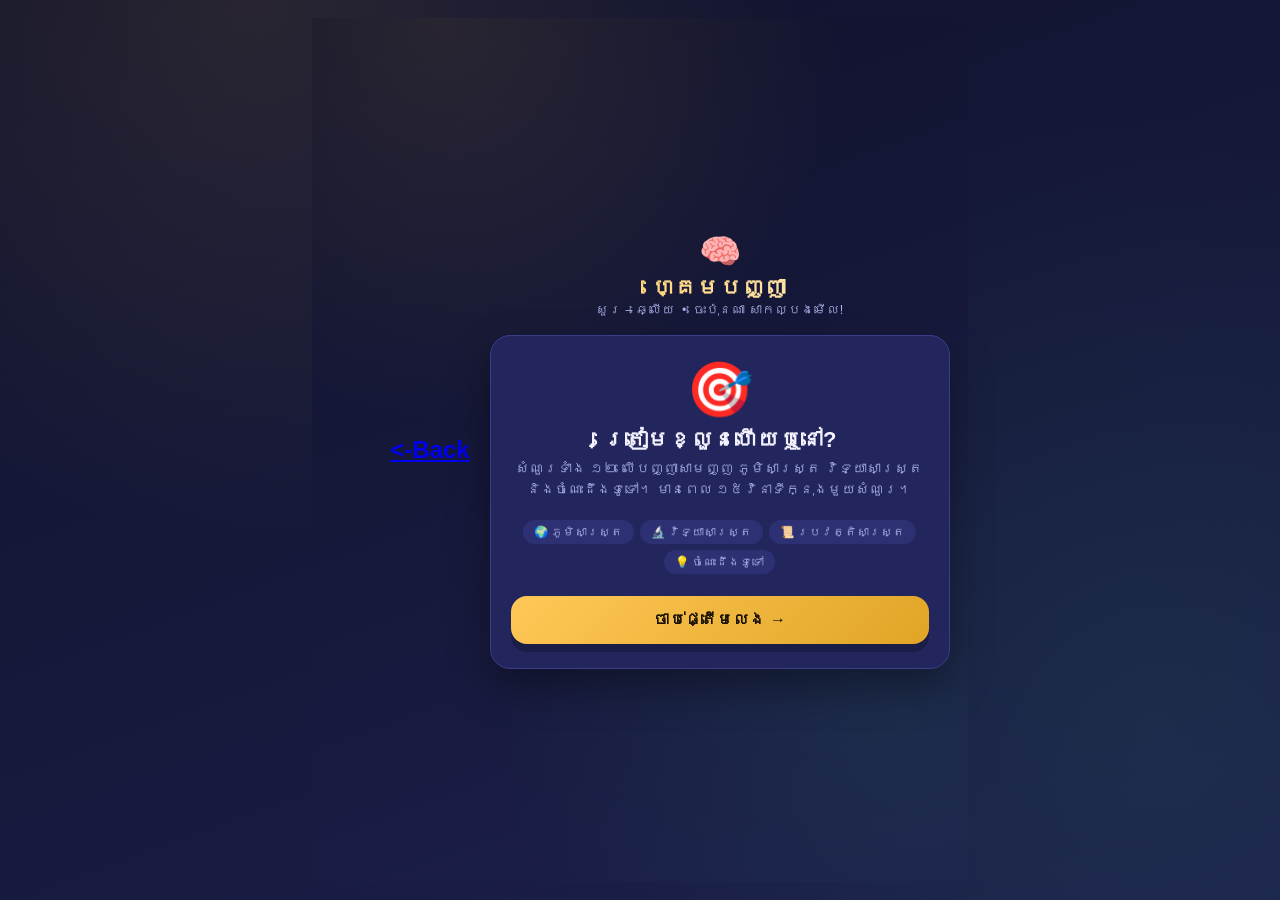
<file: song.html>
<p><a href="index.html"style="color blue: ; padding: 20px;"><h2><i class="bx bx-arrow-back"></i><-Back</h2></a></p>
<!DOCTYPE html>
<html lang="km">
<head>
<meta charset="UTF-8">
<meta name="viewport" content="width=device-width, initial-scale=1.0, maximum-scale=1.0, user-scalable=no">
<title>ហ្គេមបញ្ញា — សួរ ឆ្លើយ</title>
<style>
  :root{
    --bg-deep:#10122b;
    --bg-mid:#1c1f4a;
    --card:#22265c;
    --card-edge:#393d8a;
    --gold:#ffc857;
    --gold-deep:#e0a526;
    --correct:#3ddc97;
    --wrong:#ff5d6c;
    --ink:#f4f1ff;
    --muted:#aab0e8;
    --pill:#2d3173;
  }
  *{box-sizing:border-box; -webkit-tap-highlight-color:transparent;}
  html,body{
    margin:0; min-height:100%;
    font-family:'Segoe UI','Khmer OS', sans-serif;
    background:
      radial-gradient(circle at 20% 0%, rgba(255,200,87,0.10), transparent 40%),
      radial-gradient(circle at 90% 80%, rgba(61,220,151,0.08), transparent 45%),
      linear-gradient(160deg, var(--bg-deep), var(--bg-mid));
    color:var(--ink);
    display:flex; align-items:center; justify-content:center;
    padding:18px;
  }
  #app{
    width:100%; max-width:460px;
  }
  .brand{
    text-align:center; margin-bottom:18px;
  }
  .brand .em{ font-size:34px; }
  .brand h1{
    margin:4px 0 2px; font-size:22px; font-weight:800;
    letter-spacing:.5px;
    background:linear-gradient(90deg,var(--gold),#fff2cf);
    -webkit-background-clip:text; background-clip:text; color:transparent;
  }
  .brand p{ margin:0; font-size:12.5px; color:var(--muted); }

  .card{
    background:var(--card);
    border:1px solid var(--card-edge);
    border-radius:20px;
    padding:22px 20px 24px;
    box-shadow:0 18px 40px rgba(0,0,0,.35);
  }

  /* progress + meta row */
  .meta{
    display:flex; justify-content:space-between; align-items:center;
    margin-bottom:14px;
  }
  .pill{
    background:var(--pill); color:var(--muted);
    font-size:12.5px; font-weight:700;
    padding:6px 12px; border-radius:20px;
  }
  .pill b{ color:var(--gold); }
  .timer{
    width:42px; height:42px; border-radius:50%;
    border:3px solid var(--pill);
    display:flex; align-items:center; justify-content:center;
    font-weight:800; font-size:14px; color:var(--gold);
    position:relative;
  }
  .progress-track{
    height:6px; border-radius:6px; background:var(--pill);
    margin-bottom:18px; overflow:hidden;
  }
  .progress-fill{
    height:100%; background:linear-gradient(90deg,var(--gold-deep),var(--gold));
    border-radius:6px; transition:width .35s ease;
  }

  .qtext{
    font-size:18px; font-weight:700; line-height:1.5;
    margin:4px 0 18px;
    min-height:54px;
  }

  .opt{
    display:flex; align-items:center; gap:10px;
    width:100%; text-align:left;
    background:var(--pill); color:var(--ink);
    border:1px solid var(--card-edge);
    border-radius:14px;
    padding:13px 14px;
    font-size:15px; font-weight:600;
    margin-bottom:10px;
    cursor:pointer;
    font-family:inherit;
    transition:transform .08s ease, background .15s ease, border-color .15s ease;
  }
  .opt:hover{ border-color:var(--gold); }
  .opt:active{ transform:scale(0.98); }
  .opt .tag{
    width:26px; height:26px; flex:none; border-radius:8px;
    background:rgba(255,255,255,0.08);
    display:flex; align-items:center; justify-content:center;
    font-size:13px; font-weight:800; color:var(--muted);
  }
  .opt.correct{ background:rgba(61,220,151,0.18); border-color:var(--correct); }
  .opt.correct .tag{ background:var(--correct); color:#0a2f22; }
  .opt.wrong{ background:rgba(255,93,108,0.18); border-color:var(--wrong); }
  .opt.wrong .tag{ background:var(--wrong); color:#330a0e; }
  .opt.disabled{ pointer-events:none; opacity:.85; }

  .nextRow{ display:flex; justify-content:flex-end; margin-top:6px; }
  .btn{
    font-family:inherit;
    background:linear-gradient(135deg,var(--gold),var(--gold-deep));
    color:#1c1308; font-weight:800; font-size:14.5px;
    border:none; border-radius:14px;
    padding:11px 24px;
    cursor:pointer;
    box-shadow:0 6px 0 rgba(0,0,0,.25);
    transition:transform .08s ease;
    opacity:0; pointer-events:none;
  }
  .btn.show{ opacity:1; pointer-events:auto; }
  .btn:active{ transform:translateY(3px); box-shadow:0 2px 0 rgba(0,0,0,.25); }

  /* start & result screens */
  .center{ text-align:center; }
  .bigEmoji{ font-size:54px; margin-bottom:6px; }
  .center h2{ margin:0 0 6px; font-size:22px; font-weight:800; }
  .center p.sub{ color:var(--muted); font-size:13.5px; margin:0 0 20px; line-height:1.5; }
  .scoreBig{
    font-size:54px; font-weight:900; color:var(--gold); line-height:1;
  }
  .scoreBig span{ font-size:22px; color:var(--muted); font-weight:700; }
  .grade{ margin:10px 0 22px; font-size:14.5px; color:var(--ink); font-weight:700; }

  .startBtn{
    width:100%;
    font-family:inherit;
    background:linear-gradient(135deg,var(--gold),var(--gold-deep));
    color:#1c1308; font-weight:800; font-size:16px;
    border:none; border-radius:16px;
    padding:15px;
    cursor:pointer;
    box-shadow:0 8px 0 rgba(0,0,0,.25);
  }
  .startBtn:active{ transform:translateY(4px); box-shadow:0 4px 0 rgba(0,0,0,.25); }

  .hidden{ display:none !important; }

  .topicsRow{
    display:flex; flex-wrap:wrap; gap:6px; justify-content:center; margin-bottom:22px;
  }
  .topicChip{
    font-size:11.5px; color:var(--muted);
    background:var(--pill); padding:5px 11px; border-radius:20px;
  }
</style>
</head>
<body>
<div id="app">
  <div class="brand">
    <div class="em">🧠</div>
    <h1>ហ្គេមបញ្ញា</h1>
    <p>សួរ&nbsp;–&nbsp;ឆ្លើយ &nbsp;•&nbsp; ចេះប៉ុនណា សាកល្បងមើល!</p>
  </div>

  <div class="card" id="card">

    <!-- START -->
    <div id="startScreen" class="center">
      <div class="bigEmoji">🎯</div>
      <h2>ត្រៀមខ្លួនហើយឬនៅ?</h2>
      <p class="sub">សំណួរទាំង ១២ លើបញ្ញាសាមញ្ញ ភូមិសាស្ត្រ វិទ្យាសាស្ត្រ និងចំណេះដឹងទូទៅ។ មានពេល ១៥វិនាទីក្នុងមួយសំណួរ។</p>
      <div class="topicsRow">
        <span class="topicChip">🌍 ភូមិសាស្ត្រ</span>
        <span class="topicChip">🔬 វិទ្យាសាស្ត្រ</span>
        <span class="topicChip">📜 ប្រវត្តិសាស្ត្រ</span>
        <span class="topicChip">💡 ចំណេះដឹងទូទៅ</span>
      </div>
      <button class="startBtn" id="startBtn">ចាប់ផ្តើមលេង →</button>
    </div>

    <!-- QUIZ -->
    <div id="quizScreen" class="hidden">
      <div class="meta">
        <div class="pill">សំណួរ <b id="qIndex">1</b>/<span id="qTotal">12</span></div>
        <div class="timer" id="timerBox">15</div>
      </div>
      <div class="progress-track"><div class="progress-fill" id="progressFill" style="width:0%"></div></div>
      <div class="qtext" id="qtext">សំណួរនៅទីនេះ...</div>
      <div id="optionsBox"></div>
      <div class="nextRow"><button class="btn" id="nextBtn">បន្ទាប់ →</button></div>
    </div>

    <!-- RESULT -->
    <div id="resultScreen" class="hidden center">
      <div class="bigEmoji" id="resultEmoji">🏆</div>
      <h2>បានចប់ហើយ!</h2>
      <div class="scoreBig"><span id="scoreWrap"><span id="scoreNum">0</span>/<span id="scoreTotal">12</span></span></div>
      <div class="grade" id="gradeText">ល្អណាស់!</div>
      <button class="startBtn" id="retryBtn">លេងម្តងទៀត ↻</button>
    </div>

  </div>
</div>

<script>
(function(){

  const QUESTIONS = [
    { q: "ប្រទេសណាមួយត្រូវបានគេស្គាល់ថាជា “ទឹកដីព្រះអាទិត្យរះ”?", opts: ["ប្រទេសចិន","ប្រទេសជប៉ុន","ប្រទេសកូរ៉េ","ប្រទេសថៃ"], a:1 },
    { q: "តើភពណាមួយនៅជិតព្រះអាទិត្យបំផុត?", opts: ["ភពមាស","ភពអង្គារ","ភពពុធ","ភពសុក្រ"], a:2 },
    { q: "តើទន្លេមេគង្គមានប្រវែងប្រហែលប៉ុន្មានគីឡូម៉ែត្រ?", opts: ["~1,200 គីឡូម៉ែត្រ","~2,700 គីឡូម៉ែត្រ","~4,350 គីឡូម៉ែត្រ","~6,000 គីឡូម៉ែត្រ"], a:2 },
    { q: "តើសត្វណាមួយត្រូវបានគេចាត់ទុកជាសត្វដែលធំជាងគេលើផែនដី?", opts: ["ដំរី","ត្រីបាឡែនពូជប្លោក (Blue Whale)","ខារីហ្គីហ្គីហ្ស","ខ្លាធំ"], a:1 },
    { q: "តើប្រាសាទអង្គរវត្តស្ថិតនៅខេត្តណា?", opts: ["ខេត្តសៀមរាប","ខេត្តបាត់ដំបង","ខេត្តកំពង់ចាម","ខេត្តកំពត"], a:0 },
    { q: "តើធាតុគីមីណាមួយមាននិមិត្តសញ្ញា “O”?", opts: ["មាស","អុកស៊ីសែន","អុកស៊ីដ","អូស្មីញ៉ូម"], a:1 },
    { q: "តើខួរក្បាលមនុស្សពេញវ័យមានទម្ងន់ប្រហែលប៉ុន្មាន?", opts: ["~500 ក្រាម","~1,400 ក្រាម","~2,500 ក្រាម","~800 ក្រាម"], a:1 },
    { q: "តើសហប្រជាជាតិ (UN) ត្រូវបានបង្កើតឡើងនៅឆ្នាំណា?", opts: ["១៩៣៩","១៩៤៥","១៩៥០","១៩៦០"], a:1 },
    { q: "តើបន្លែ ឬផ្លែឈើណាមួយមានជាតិវីតាមីន C ច្រើនជាងគេ?", opts: ["ប៉េងប៉ោះ","ប៉េងប៉ោះបារាំង","ក្រូចឆ្មា","ម្នាស់"], a:2 },
    { q: "តើភាសាណាមួយត្រូវបានគេនិយាយច្រើនជាងគេនៅលើពិភពលោក (តាមចំនួនអ្នកនិយាយដើម)?", opts: ["ភាសាអង់គ្លេស","ភាសាអេស្ប៉ាញ","ភាសាចិនកុកងឺ (Mandarin)","ភាសាហិណ្ឌូ"], a:2 },
    { q: "តើល្បឿនពន្លឺប្រហែលប៉ុន្មានគីឡូម៉ែត្រ/វិនាទី?", opts: ["~30,000 km/s","~150,000 km/s","~300,000 km/s","~1,000,000 km/s"], a:2 },
    { q: "តើបេះដូងមនុស្សមានប៉ុន្មានបន្ទប់ (chambers)?", opts: ["២","៣","៤","៥"], a:2 },
  ];

  const TIME_PER_Q = 15;

  let order = [];
  let current = 0;
  let score = 0;
  let timer = null;
  let timeLeft = TIME_PER_Q;
  let answered = false;

  const startScreen = document.getElementById('startScreen');
  const quizScreen = document.getElementById('quizScreen');
  const resultScreen = document.getElementById('resultScreen');

  const qIndexEl = document.getElementById('qIndex');
  const qTotalEl = document.getElementById('qTotal');
  const progressFill = document.getElementById('progressFill');
  const qtextEl = document.getElementById('qtext');
  const optionsBox = document.getElementById('optionsBox');
  const timerBox = document.getElementById('timerBox');
  const nextBtn = document.getElementById('nextBtn');

  document.getElementById('startBtn').addEventListener('click', startQuiz);
  document.getElementById('retryBtn').addEventListener('click', startQuiz);
  nextBtn.addEventListener('click', goNext);

  function shuffle(arr){
    const a = arr.slice();
    for(let i=a.length-1;i>0;i--){
      const j = Math.floor(Math.random()*(i+1));
      [a[i],a[j]] = [a[j],a[i]];
    }
    return a;
  }

  function startQuiz(){
    order = shuffle(QUESTIONS.map((_,i)=>i));
    current = 0;
    score = 0;
    startScreen.classList.add('hidden');
    resultScreen.classList.add('hidden');
    quizScreen.classList.remove('hidden');
    qTotalEl.textContent = order.length;
    showQuestion();
  }

  function showQuestion(){
    answered = false;
    const qData = QUESTIONS[order[current]];
    qIndexEl.textContent = current+1;
    progressFill.style.width = ((current)/order.length*100)+'%';
    qtextEl.textContent = qData.q;
    optionsBox.innerHTML = '';
    nextBtn.classList.remove('show');

    const tags = ['ក','ខ','គ','ឃ'];
    qData.opts.forEach((opt, idx)=>{
      const btn = document.createElement('button');
      btn.className = 'opt';
      btn.innerHTML = `<span class="tag">${tags[idx]}</span><span>${opt}</span>`;
      btn.addEventListener('click', ()=>selectAnswer(idx, btn));
      optionsBox.appendChild(btn);
    });

    timeLeft = TIME_PER_Q;
    timerBox.textContent = timeLeft;
    timerBox.style.color = 'var(--gold)';
    clearInterval(timer);
    timer = setInterval(()=>{
      timeLeft--;
      timerBox.textContent = timeLeft;
      if(timeLeft <= 5){ timerBox.style.color = 'var(--wrong)'; }
      if(timeLeft <= 0){
        clearInterval(timer);
        revealAnswer(-1);
      }
    }, 1000);
  }

  function selectAnswer(idx, btnEl){
    if(answered) return;
    clearInterval(timer);
    revealAnswer(idx);
  }

  function revealAnswer(chosenIdx){
    if(answered) return;
    answered = true;
    const qData = QUESTIONS[order[current]];
    const opts = optionsBox.querySelectorAll('.opt');
    opts.forEach((el, idx)=>{
      el.classList.add('disabled');
      if(idx === qData.a){
        el.classList.add('correct');
      } else if(idx === chosenIdx){
        el.classList.add('wrong');
      }
    });
    if(chosenIdx === qData.a){
      score++;
    }
    nextBtn.classList.add('show');
    nextBtn.textContent = (current === order.length-1) ? 'មើលលទ្ធផល 🏁' : 'បន្ទាប់ →';
  }

  function goNext(){
    current++;
    if(current >= order.length){
      showResult();
    } else {
      showQuestion();
    }
  }

  function showResult(){
    quizScreen.classList.add('hidden');
    resultScreen.classList.remove('hidden');
    document.getElementById('scoreNum').textContent = score;
    document.getElementById('scoreTotal').textContent = order.length;

    const pct = score/order.length;
    let emoji, grade;
    if(pct === 1){ emoji='🏆'; grade='ល្អអស្ចារ្យ! ត្រឹមត្រូវទាំងអស់!'; }
    else if(pct >= 0.75){ emoji='🌟'; grade='ល្អណាស់! ស្ទើរតែគ្រប់ចំនុច!'; }
    else if(pct >= 0.5){ emoji='👍'; grade='ល្អបង្គួរ បន្តប្រឹងប្រែង!'; }
    else if(pct >= 0.25){ emoji='💪'; grade='ត្រូវហាត់បន្ថែមទៀត!'; }
    else { emoji='🌱'; grade='កុំបាក់ទឹកចិត្ត សាកល្បងម្តងទៀត!'; }
    document.getElementById('resultEmoji').textContent = emoji;
    document.getElementById('gradeText').textContent = grade;
  }

})();
</script>
</body>
</html>
</file>
<file: style.css>
* {
    margin: 0;
    padding: 0;
    box-sizing: border-box;
    font-family: Arial, sans-serif;
}

/* Background */
body {
    background: #072664;
    color: #fff;
}

/* Navbar */
.navbar {
    display: flex;
    justify-content: space-between;
    align-items: center;
    padding: 20px 60px;
    background: #4576D9;
}

.logo {
    color: #4AD3D1;
    font-size: 24px;
    font-weight: bold;
}

.menu {
    list-style: none;
    display: flex;
    gap: 30px;
}

.menu a {
    text-decoration: none;
    color: #ccc;
    transition: 0.3s;
}

.menu a:hover {
    color: #2DDDF0;
}

/* Hero Section */
.hero {
    display: flex;
    justify-content: space-between;
    align-items: center;
    padding: 80px 60px;
}

/* Text */
.hero-text {
    max-width: 50%;
}

.hero-text h1 {
    font-size: 48px;
    margin-bottom: 20px;
}

.hero-text span {
    background: linear-gradient(to right, #ff6b81, #E53E38);
    -webkit-background-clip: text;
    -webkit-text-fill-color: transparent;
}

.hero-text p {
    color: #bbb;
    margin-bottom: 30px;
}

/* Buttons */
.buttons {
    display: flex;
    gap: 20px;
}

.btn {
    padding: 12px 25px;
    border-radius: 25px;
    text-decoration: none;
    font-size: 14px;
}

.primary {
    background: linear-gradient(to right, #57C7B6, #F42AF1);
    color: #fff;
}

.outline {
    border: 2px solid #ff6b81;
    color: #3C57E2;
}

.outline:hover {
    background: #ff6b81;
    color: #fff;
}

/* Image */
.hero-image img {
    width: 300px;
    height: 300px;
    border-radius: 50%;
    border: 5px solid #ff6b81;
    object-fit: cover;
}
</file>
